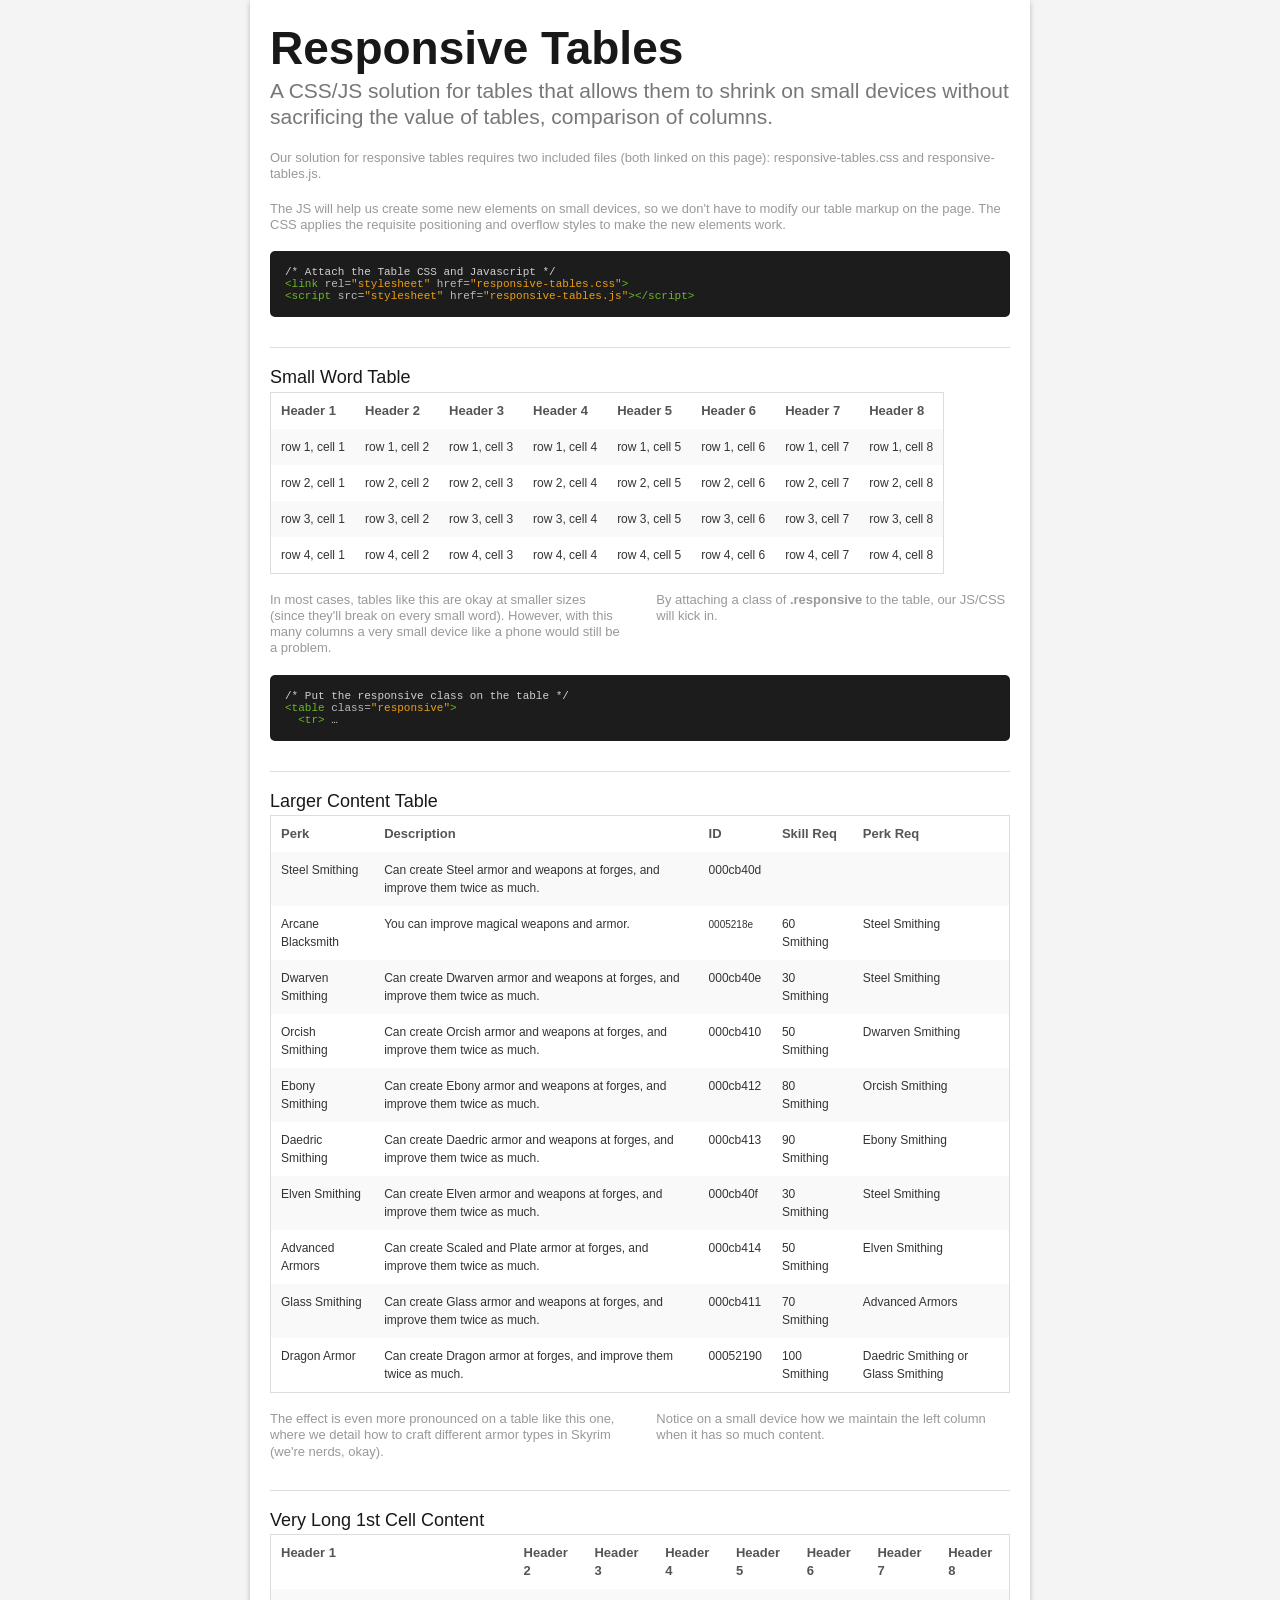
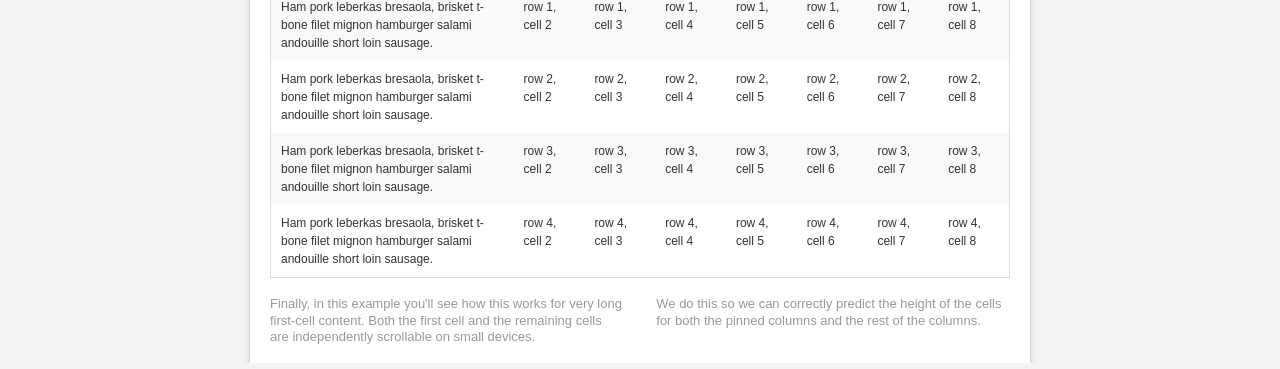
<file: admin/bower_components/responsive-tables/index.html>
<!DOCTYPE html>

<!-- paulirish.com/2008/conditional-stylesheets-vs-css-hacks-answer-neither/ -->
<!--[if lt IE 7]> <html class="no-js lt-ie9 lt-ie8 lt-ie7" lang="en"> <![endif]-->
<!--[if IE 7]>    <html class="no-js lt-ie9 lt-ie8" lang="en"> <![endif]-->
<!--[if IE 8]>    <html class="no-js lt-ie9" lang="en"> <![endif]-->
<!--[if gt IE 8]><!--> <html lang="en"> <!--<![endif]-->
<head>
  <meta charset="utf-8" />
  
  <!-- Set the viewport width to device width for mobile -->
  <meta name="viewport" content="width=device-width" />
  
  <title>Responsive Tables by ZURB</title>
  
  <!-- Included CSS Files -->
  <!-- Combine and Compress These CSS Files -->
  <link rel="stylesheet" href="stylesheets/globals.css">
  <link rel="stylesheet" href="stylesheets/typography.css">
  <link rel="stylesheet" href="stylesheets/grid.css">
  <link rel="stylesheet" href="stylesheets/ui.css">
  <link rel="stylesheet" href="stylesheets/forms.css">
  <link rel="stylesheet" href="stylesheets/orbit.css">
  <link rel="stylesheet" href="stylesheets/reveal.css">
  <link rel="stylesheet" href="stylesheets/mobile.css">
  <!-- End Combine and Compress These CSS Files -->
  <link rel="stylesheet" href="stylesheets/app.css">
	<link rel="stylesheet" href="responsive-tables.css">
	<script src="javascripts/jquery.min.js"></script>
	<script src="responsive-tables.js"></script>
	
  <!--[if lt IE 9]>
  <link rel="stylesheet" href="stylesheets/ie.css">
  <![endif]-->
  
  
  <!-- IE Fix for HTML5 Tags -->
  <!--[if lt IE 9]>
  <script src="http://html5shiv.googlecode.com/svn/trunk/html5.js"></script>
  <![endif]-->
</head>

<body>
	<!-- container -->
	<div class="container">

		<div class="row">
			<div class="twelve columns">
				<h1>Responsive Tables</h1>
				<h4 class="subhead">A CSS/JS solution for tables that allows them to shrink on small devices without sacrificing the value of tables, comparison of columns.</h4>
				
		    <p>Our solution for responsive tables requires two included files (both linked on this page): responsive-tables.css and responsive-tables.js.</p>
		    <p>The JS will help us create some new elements on small devices, so we don't have to modify our table markup on the page. The CSS applies the requisite positioning and overflow styles to make the new elements work.</p>
				    <pre>
/* Attach the Table CSS and Javascript */
<span style="color: #6ab825; font-weight: normal">&lt;link</span> <span style="color: #bbbbbb">rel=</span><span style="color: #ed9d13">"stylesheet"</span> <span style="color: #bbbbbb">href=</span><span style="color: #ed9d13">"responsive-tables.css"</span><span style="color: #6ab825; font-weight: normal">&gt;</span>
<span style="color: #6ab825; font-weight: normal">&lt;script</span> <span style="color: #bbbbbb">src=</span><span style="color: #ed9d13">"stylesheet"</span> <span style="color: #bbbbbb">href=</span><span style="color: #ed9d13">"responsive-tables.js"</span><span style="color: #6ab825; font-weight: normal">&gt;</span><span style="color: #6ab825; font-weight: normal">&lt;/script&gt;</span></pre>
				
				<hr />
				
    		<h5>Small Word Table</h5>
				<table class="responsive">
    				
					<tr>
						<th>Header 1</th>
						<th>Header 2</th>
						<th>Header 3</th>
						<th>Header 4</th>
						<th>Header 5</th>
						<th>Header 6</th>
						<th>Header 7</th>
						<th>Header 8</th>
					</tr>
					<tr>
						<td>row 1, cell 1</td>
						<td>row 1, cell 2</td>
						<td>row 1, cell 3</td>
						<td>row 1, cell 4</td>
						<td>row 1, cell 5</td>
						<td>row 1, cell 6</td>
						<td>row 1, cell 7</td>
						<td>row 1, cell 8</td>
					</tr>
					<tr>
						<td>row 2, cell 1</td>
						<td>row 2, cell 2</td>
						<td>row 2, cell 3</td>
						<td>row 2, cell 4</td>
						<td>row 2, cell 5</td>
						<td>row 2, cell 6</td>
						<td>row 2, cell 7</td>
						<td>row 2, cell 8</td>
					</tr>
					<tr>
						<td>row 3, cell 1</td>
						<td>row 3, cell 2</td>
						<td>row 3, cell 3</td>
						<td>row 3, cell 4</td>
						<td>row 3, cell 5</td>
						<td>row 3, cell 6</td>
						<td>row 3, cell 7</td>
						<td>row 3, cell 8</td>
					</tr>
					<tr>
						<td>row 4, cell 1</td>
						<td>row 4, cell 2</td>
						<td>row 4, cell 3</td>
						<td>row 4, cell 4</td>
						<td>row 4, cell 5</td>
						<td>row 4, cell 6</td>
						<td>row 4, cell 7</td>
						<td>row 4, cell 8</td>
					</tr>
    					
        </table>
        
        <div class="row">
    		  <div class="six columns">
    		    <p>In most cases, tables like this are okay at smaller sizes (since they'll break on every small word). However, with this many columns a very small device like a phone would still be a problem.</p>
    		  </div>
    		  <div class="six columns">
    		    <p>By attaching a class of <strong>.responsive</strong> to the table, our JS/CSS will kick in.</p>
    		  </div>
    		</div>
    		
    		<pre>
/* Put the responsive class on the table */
<span style="color: #6ab825; font-weight: normal">&lt;table</span> <span style="color: #bbbbbb">class=</span><span style="color: #ed9d13">"responsive"</span><span style="color: #6ab825; font-weight: normal">&gt;</span>
  <span style="color: #6ab825; font-weight: normal">&lt;tr&gt;</span> …
</pre>
  
    		
    		<hr />

        
    		<h5>Larger Content Table</h5>
        <table class="responsive">
  				<tbody>
  				  <tr>
      				<th>Perk</th>
      				<th>Description</th>
      				<th>ID</th>
      				<th>Skill Req</th>
      				<th>Perk Req</th>
    				</tr>
    				<tr>
      				<td>Steel Smithing</td>
      				<td>Can create Steel armor and weapons at forges, and improve them twice as much.</td>
      				<td>000cb40d</td>
      				<td></td>
      				<td></td>
    				</tr>
    				<tr>
      				<td>Arcane Blacksmith</td>
      				<td>You can improve magical weapons and armor.</td>
      				<td><span style="font-size: x-small" class="idref">0005218e</span></td>
      				<td>60 Smithing</td>
      				<td>Steel Smithing</td>
    				</tr>
    				<tr>
      				<td>Dwarven Smithing</td>
      				<td>Can create Dwarven armor and weapons at forges, and improve them twice as much.</td>
      				<td>000cb40e</td>
      				<td>30 Smithing</td>
      				<td>Steel Smithing</td>
    				</tr>
    				<tr>
      				<td>Orcish Smithing</td>
      				<td>Can create Orcish armor and weapons at forges, and improve them twice as much.</td>
      				<td>000cb410</td>
      				<td>50 Smithing</td>
      				<td>Dwarven Smithing</td>
    				</tr>
    				<tr>
      				<td>Ebony Smithing</td>
      				<td>Can create Ebony armor and weapons at forges</a>, and improve them twice as much.</td>
      				<td>000cb412</td>
      				<td>80 Smithing</td>
      				<td>Orcish Smithing</td>
    				</tr>
    				<tr>
      				<td>Daedric Smithing</td>
      				<td>Can create Daedric armor and weapons at forges, and improve them twice as much.</td>
      				<td>000cb413</span></td>
      				<td>90 Smithing</td>
      				<td>Ebony Smithing</td>
    				</tr>
    				<tr>
      				<td>Elven Smithing</td>
      				<td>Can create Elven armor and weapons at forges, and improve them twice as much.</td>
      				<td>000cb40f</td>
      				<td>30 Smithing</td>
      				<td>Steel Smithing</td>
    				</tr>
    				<tr>
      				<td>Advanced Armors</td>
      				<td>Can create Scaled and Plate armor at forges, and improve them twice as much.
      				<td>000cb414</td>
      				<td>50 Smithing</td>
      				<td>Elven Smithing</td>
    				</tr>
    				<tr>
      				<td>Glass Smithing</td>
      				<td>Can create Glass armor and weapons at forges, and improve them twice as much.</td>
      				<td>000cb411</td>
      				<td>70 Smithing</td>
      				<td>Advanced Armors</td>
    				</tr>
    				<tr>
      				<td>Dragon Armor</td>
      				<td>Can create Dragon armor at forges, and improve them twice as much.</td>
      				<td>00052190</td>
      				<td>100 Smithing</td>
      				<td>Daedric Smithing or Glass Smithing</td>
    				</tr>
				  </tbody>
				</table>
				
    		<div class="row">
    		  <div class="six columns">
    		    <p>The effect is even more pronounced on a table like this one, where we detail how to craft different armor types in Skyrim (we're nerds, okay).</p>
    		  </div>
    		  <div class="six columns">
    		    <p>Notice on a small device how we maintain the left column when it has so much content.</p>
    		  </div>
    		</div>
    		
    		<hr />
    		
    		<h5>Very Long 1st Cell Content</h5>
				
				<table class="responsive">
				
					<tr>
						<th>Header 1</th>
						<th>Header 2</th>
						<th>Header 3</th>
						<th>Header 4</th>
						<th>Header 5</th>
						<th>Header 6</th>
						<th>Header 7</th>
						<th>Header 8</th>
					</tr>
					<tr>
						<td>Ham pork leberkas bresaola, brisket t-bone filet mignon hamburger salami andouille short loin sausage.</td>
						<td>row 1, cell 2</td>
						<td>row 1, cell 3</td>
						<td>row 1, cell 4</td>
						<td>row 1, cell 5</td>
						<td>row 1, cell 6</td>
						<td>row 1, cell 7</td>
						<td>row 1, cell 8</td>
					</tr>
					<tr>
						<td>Ham pork leberkas bresaola, brisket t-bone filet mignon hamburger salami andouille short loin sausage.</td>
						<td>row 2, cell 2</td>
						<td>row 2, cell 3</td>
						<td>row 2, cell 4</td>
						<td>row 2, cell 5</td>
						<td>row 2, cell 6</td>
						<td>row 2, cell 7</td>
						<td>row 2, cell 8</td>
					</tr>
					<tr>
						<td>Ham pork leberkas bresaola, brisket t-bone filet mignon hamburger salami andouille short loin sausage.</td>
						<td>row 3, cell 2</td>
						<td>row 3, cell 3</td>
						<td>row 3, cell 4</td>
						<td>row 3, cell 5</td>
						<td>row 3, cell 6</td>
						<td>row 3, cell 7</td>
						<td>row 3, cell 8</td>
					</tr>
					<tr>
						<td>Ham pork leberkas bresaola, brisket t-bone filet mignon hamburger salami andouille short loin sausage.</td>
						<td>row 4, cell 2</td>
						<td>row 4, cell 3</td>
						<td>row 4, cell 4</td>
						<td>row 4, cell 5</td>
						<td>row 4, cell 6</td>
						<td>row 4, cell 7</td>
						<td>row 4, cell 8</td>
					</tr>
					
				</table>
    		<div class="row">
    		  <div class="six columns">
    		    <p>Finally, in this example you'll see how this works for very long first-cell content. Both the first cell and the remaining cells are independently scrollable on small devices.</p>
    		  </div>
    		  <div class="six columns">
    		    <p>We do this so we can correctly predict the height of the cells for both the pinned columns and the rest of the columns.</p>
    		  </div>
			</div>
		</div>



	</div>


</body>
</html>
</file>
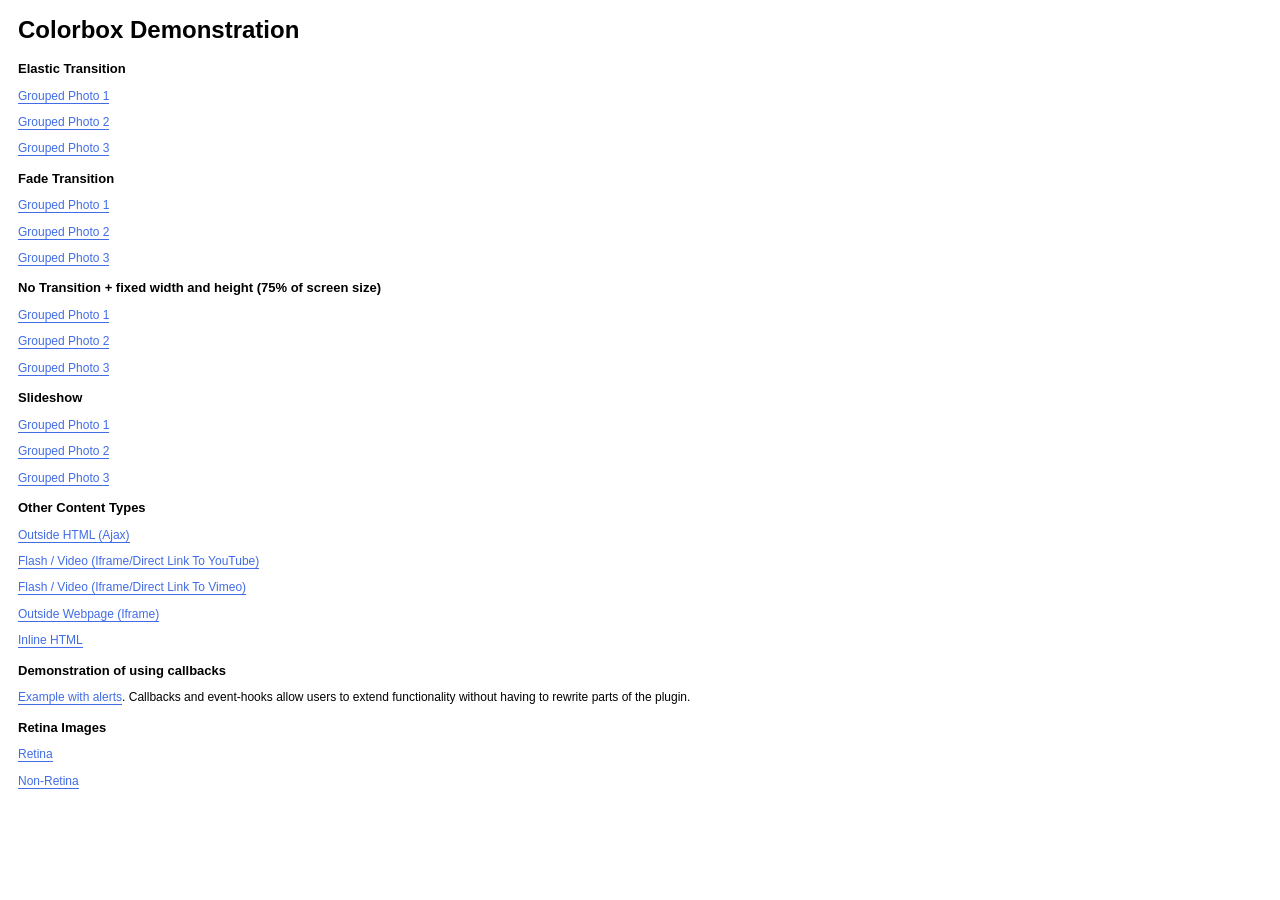
<file: admin/bower_components/colorbox/example1/index.html>
<!DOCTYPE html>
<html>
	<head>
		<meta charset='utf-8'/>
		<title>Colorbox Examples</title>
		<style>
			body{font:12px/1.2 Verdana, sans-serif; padding:0 10px;}
			a:link, a:visited{text-decoration:none; color:#416CE5; border-bottom:1px solid #416CE5;}
			h2{font-size:13px; margin:15px 0 0 0;}
		</style>
		<link rel="stylesheet" href="colorbox.css" />
		<script src="https://ajax.googleapis.com/ajax/libs/jquery/1.10.2/jquery.min.js"></script>
		<script src="../jquery.colorbox.js"></script>
		<script>
			$(document).ready(function(){
				//Examples of how to assign the Colorbox event to elements
				$(".group1").colorbox({rel:'group1'});
				$(".group2").colorbox({rel:'group2', transition:"fade"});
				$(".group3").colorbox({rel:'group3', transition:"none", width:"75%", height:"75%"});
				$(".group4").colorbox({rel:'group4', slideshow:true});
				$(".ajax").colorbox();
				$(".youtube").colorbox({iframe:true, innerWidth:640, innerHeight:390});
				$(".vimeo").colorbox({iframe:true, innerWidth:500, innerHeight:409});
				$(".iframe").colorbox({iframe:true, width:"80%", height:"80%"});
				$(".inline").colorbox({inline:true, width:"50%"});
				$(".callbacks").colorbox({
					onOpen:function(){ alert('onOpen: colorbox is about to open'); },
					onLoad:function(){ alert('onLoad: colorbox has started to load the targeted content'); },
					onComplete:function(){ alert('onComplete: colorbox has displayed the loaded content'); },
					onCleanup:function(){ alert('onCleanup: colorbox has begun the close process'); },
					onClosed:function(){ alert('onClosed: colorbox has completely closed'); }
				});

				$('.non-retina').colorbox({rel:'group5', transition:'none'})
				$('.retina').colorbox({rel:'group5', transition:'none', retinaImage:true, retinaUrl:true});
				
				//Example of preserving a JavaScript event for inline calls.
				$("#click").click(function(){ 
					$('#click').css({"background-color":"#f00", "color":"#fff", "cursor":"inherit"}).text("Open this window again and this message will still be here.");
					return false;
				});
			});
		</script>
	</head>
	<body>
		<h1>Colorbox Demonstration</h1>
		<h2>Elastic Transition</h2>
		<p><a class="group1" href="../content/ohoopee1.jpg" title="Me and my grandfather on the Ohoopee.">Grouped Photo 1</a></p>
		<p><a class="group1" href="../content/ohoopee2.jpg" title="On the Ohoopee as a child">Grouped Photo 2</a></p>
		<p><a class="group1" href="../content/ohoopee3.jpg" title="On the Ohoopee as an adult">Grouped Photo 3</a></p>
		
		<h2>Fade Transition</h2>
		<p><a class="group2" href="../content/ohoopee1.jpg" title="Me and my grandfather on the Ohoopee">Grouped Photo 1</a></p>
		<p><a class="group2" href="../content/ohoopee2.jpg" title="On the Ohoopee as a child">Grouped Photo 2</a></p>
		<p><a class="group2" href="../content/ohoopee3.jpg" title="On the Ohoopee as an adult">Grouped Photo 3</a></p>
		
		<h2>No Transition + fixed width and height (75% of screen size)</h2>
		<p><a class="group3" href="../content/ohoopee1.jpg" title="Me and my grandfather on the Ohoopee.">Grouped Photo 1</a></p>
		<p><a class="group3" href="../content/ohoopee2.jpg" title="On the Ohoopee as a child">Grouped Photo 2</a></p>
		<p><a class="group3" href="../content/ohoopee3.jpg" title="On the Ohoopee as an adult">Grouped Photo 3</a></p>
		
		<h2>Slideshow</h2>
		<p><a class="group4"  href="../content/ohoopee1.jpg" title="Me and my grandfather on the Ohoopee.">Grouped Photo 1</a></p>
		<p><a class="group4"  href="../content/ohoopee2.jpg" title="On the Ohoopee as a child">Grouped Photo 2</a></p>
		<p><a class="group4"  href="../content/ohoopee3.jpg" title="On the Ohoopee as an adult">Grouped Photo 3</a></p>
		
		<h2>Other Content Types</h2>
		<p><a class='ajax' href="../content/ajax.html" title="Homer Defined">Outside HTML (Ajax)</a></p>
		<p><a class='youtube' href="http://www.youtube.com/embed/VOJyrQa_WR4?rel=0&amp;wmode=transparent">Flash / Video (Iframe/Direct Link To YouTube)</a></p>
		<p><a class='vimeo' href="http://player.vimeo.com/video/2285902" title="R&ouml;yksopp: Remind Me">Flash / Video (Iframe/Direct Link To Vimeo)</a></p>
		<p><a class='iframe' href="http://wikipedia.com">Outside Webpage (Iframe)</a></p>
		<p><a class='inline' href="#inline_content">Inline HTML</a></p>
		
		<h2>Demonstration of using callbacks</h2>
		<p><a class='callbacks' href="../content/marylou.jpg" title="Marylou on Cumberland Island">Example with alerts</a>. Callbacks and event-hooks allow users to extend functionality without having to rewrite parts of the plugin.</p>
		

		<h2>Retina Images</h2>
		<p><a class="retina" href="../content/daisy.jpg" title="Retina">Retina</a></p>
		<p><a class="non-retina" href="../content/daisy.jpg" title="Non-Retina">Non-Retina</a></p>

		<!-- This contains the hidden content for inline calls -->
		<div style='display:none'>
			<div id='inline_content' style='padding:10px; background:#fff;'>
			<p><strong>This content comes from a hidden element on this page.</strong></p>
			<p>The inline option preserves bound JavaScript events and changes, and it puts the content back where it came from when it is closed.</p>
			<p><a id="click" href="#" style='padding:5px; background:#ccc;'>Click me, it will be preserved!</a></p>
			
			<p><strong>If you try to open a new Colorbox while it is already open, it will update itself with the new content.</strong></p>
			<p>Updating Content Example:<br />
			<a class="ajax" href="../content/ajax.html">Click here to load new content</a></p>
			</div>
		</div>
	</body>
</html>
</file>
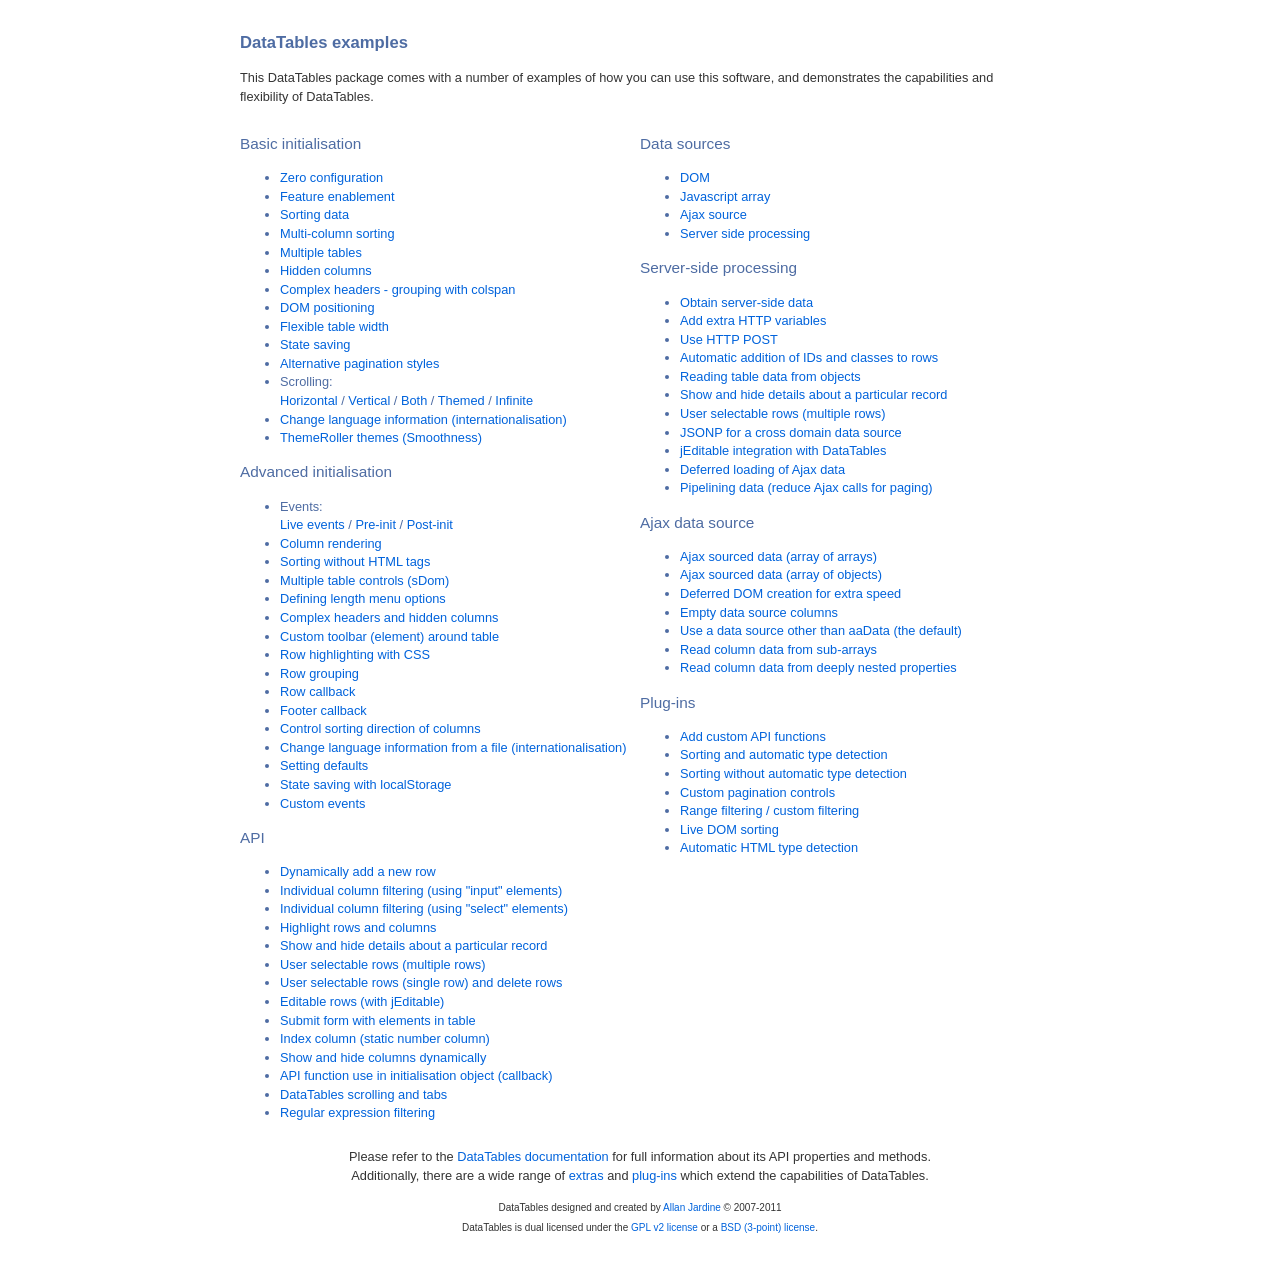
<file: admin/bower_components/datatables/examples/index.html>
<!DOCTYPE HTML PUBLIC "-//W3C//DTD HTML 4.01//EN" "http://www.w3.org/TR/html4/strict.dtd">
<html>
	<head>
		<meta http-equiv="content-type" content="text/html; charset=utf-8" />
		<link rel="shortcut icon" type="image/ico" href="http://www.datatables.net/favicon.ico" />
		
		<title>DataTables example</title>
		<style type="text/css" title="currentStyle">
			@import "../media/css/demo_page.css";
			@import "../media/css/demo_table.css";
		</style>
	</head>
	<body id="dt_example">
		<div id="container">
			<div class="full_width big">
				DataTables examples
			</div>
			
			<p>This DataTables package comes with a number of examples of how you can use this software, and demonstrates the capabilities and flexibility of DataTables.</p>
			
			<div class="demo_links">
				<h2>Basic initialisation</h2>
				<ul>
					<li><a href="basic_init/zero_config.html">Zero configuration</a></li>
					<li><a href="basic_init/filter_only.html">Feature enablement</a></li>
					<li><a href="basic_init/table_sorting.html">Sorting data</a></li>
					<li><a href="basic_init/multi_col_sort.html">Multi-column sorting</a></li>
					<li><a href="basic_init/multiple_tables.html">Multiple tables</a></li>
					<li><a href="basic_init/hidden_columns.html">Hidden columns</a></li>
					<li><a href="basic_init/complex_header.html">Complex headers - grouping with colspan</a></li>
					<li><a href="basic_init/dom.html">DOM positioning</a></li>
					<li><a href="basic_init/flexible_width.html">Flexible table width</a></li>
					<li><a href="basic_init/state_save.html">State saving</a></li>
					<li><a href="basic_init/alt_pagination.html">Alternative pagination styles</a></li>
					<li>Scrolling: <br>
						<a href="basic_init/scroll_x.html">Horizontal</a> / 
						<a href="basic_init/scroll_y.html">Vertical</a> / 
						<a href="basic_init/scroll_xy.html">Both</a> / 
						<a href="basic_init/scroll_y_theme.html">Themed</a> / 
						<a href="basic_init/scroll_y_infinite.html">Infinite</a>
					</li>
					<li><a href="basic_init/language.html">Change language information (internationalisation)</a></li>
					<li><a href="basic_init/themes.html">ThemeRoller themes (Smoothness)</a></li>
				</ul>
				
				<h2>Advanced initialisation</h2>
				<ul>
					<li>Events: <br>
						<a href="advanced_init/events_live.html">Live events</a> / 
						<a href="advanced_init/events_pre_init.html">Pre-init</a> / 
						<a href="advanced_init/events_post_init.html">Post-init</a>
					</li>
					<li><a href="advanced_init/column_render.html">Column rendering</a></li>
					<li><a href="advanced_init/html_sort.html">Sorting without HTML tags</a></li>
					<li><a href="advanced_init/dom_multiple_elements.html">Multiple table controls (sDom)</a></li>
					<li><a href="advanced_init/length_menu.html">Defining length menu options</a></li>
					<li><a href="advanced_init/complex_header.html">Complex headers and hidden columns</a></li>
					<li><a href="advanced_init/dom_toolbar.html">Custom toolbar (element) around table</a></li>
					<li><a href="advanced_init/highlight.html">Row highlighting with CSS</a></li>
					<li><a href="advanced_init/row_grouping.html">Row grouping</a></li>
					<li><a href="advanced_init/row_callback.html">Row callback</a></li>
					<li><a href="advanced_init/footer_callback.html">Footer callback</a></li>
					<li><a href="advanced_init/sorting_control.html">Control sorting direction of columns</a></li>
					<li><a href="advanced_init/language_file.html">Change language information from a file (internationalisation)</a></li>
					<li><a href="advanced_init/defaults.html">Setting defaults</a></li>
					<li><a href="advanced_init/localstorage.html">State saving with localStorage</a></li>
					<li><a href="advanced_init/dt_events.html">Custom events</a></li>
				</ul>
				
				<h2>API</h2>
				<ul>
					<li><a href="api/add_row.html">Dynamically add a new row</a></li>
					<li><a href="api/multi_filter.html">Individual column filtering (using "input" elements)</a></li>
					<li><a href="api/multi_filter_select.html">Individual column filtering (using "select" elements)</a></li>
					<li><a href="api/highlight.html">Highlight rows and columns</a></li>
					<li><a href="api/row_details.html">Show and hide details about a particular record</a></li>
					<li><a href="api/select_row.html">User selectable rows (multiple rows)</a></li>
					<li><a href="api/select_single_row.html">User selectable rows (single row) and delete rows</a></li>
					<li><a href="api/editable.html">Editable rows (with jEditable)</a></li>
					<li><a href="api/form.html">Submit form with elements in table</a></li>
					<li><a href="api/counter_column.html">Index column (static number column)</a></li>
					<li><a href="api/show_hide.html">Show and hide columns dynamically</a></li>
					<li><a href="api/api_in_init.html">API function use in initialisation object (callback)</a></li>
					<li><a href="api/tabs_and_scrolling.html">DataTables scrolling and tabs</a></li>
					<li><a href="api/regex.html">Regular expression filtering</a></li>
				</ul>
			</div>
			
			<div class="demo_links">
				<h2>Data sources</h2>
				<ul>
					<li><a href="data_sources/dom.html">DOM</a></li>
					<li><a href="data_sources/js_array.html">Javascript array</a></li>
					<li><a href="data_sources/ajax.html">Ajax source</a></li>
					<li><a href="data_sources/server_side.html">Server side processing</a></li>
				</ul>
				
				<h2>Server-side processing</h2>
				<ul>
					<li><a href="server_side/server_side.html">Obtain server-side data</a></li>
					<li><a href="server_side/custom_vars.html">Add extra HTTP variables</a></li>
					<li><a href="server_side/post.html">Use HTTP POST</a></li>
					<li><a href="server_side/ids.html">Automatic addition of IDs and classes to rows</a></li>
					<li><a href="server_side/object_data.html">Reading table data from objects</a></li>
					<li><a href="server_side/row_details.html">Show and hide details about a particular record</a></li>
					<li><a href="server_side/select_rows.html">User selectable rows (multiple rows)</a></li>
					<li><a href="server_side/jsonp.html">JSONP for a cross domain data source</a></li>
					<li><a href="server_side/editable.html">jEditable integration with DataTables</a></li>
					<li><a href="server_side/defer_loading.html">Deferred loading of Ajax data</a></li>
					<li><a href="server_side/pipeline.html">Pipelining data (reduce Ajax calls for paging)</a></li>
				</ul>
				
				<h2>Ajax data source</h2>
				<ul>
					<li><a href="ajax/ajax.html">Ajax sourced data (array of arrays)</a></li>
					<li><a href="ajax/objects.html">Ajax sourced data (array of objects)</a></li>
					<li><a href="ajax/defer_render.html">Deferred DOM creation for extra speed</a></li>
					<li><a href="ajax/null_data_source.html">Empty data source columns</a></li>
					<li><a href="ajax/custom_data_property.html">Use a data source other than aaData (the default)</a></li>
					<li><a href="ajax/objects_subarrays.html">Read column data from sub-arrays</a></li>
					<li><a href="ajax/deep.html">Read column data from deeply nested properties</a></li>
				</ul>
				
				<h2>Plug-ins</h2>
				<ul>
					<li><a href="plug-ins/plugin_api.html">Add custom API functions</a></li>
					<li><a href="plug-ins/sorting_plugin.html">Sorting and automatic type detection</a></li>
					<li><a href="plug-ins/sorting_sType.html">Sorting without automatic type detection</a></li>
					<li><a href="plug-ins/paging_plugin.html">Custom pagination controls</a></li>
					<li><a href="plug-ins/range_filtering.html">Range filtering / custom filtering</a></li>
					<li><a href="plug-ins/dom_sort.html">Live DOM sorting</a></li>
					<li><a href="plug-ins/html_sort.html">Automatic HTML type detection</a></li>
				</ul>
			</div>
			
			
			<div id="footer" class="clear" style="text-align:center;">
				<p>
					Please refer to the <a href="http://www.datatables.net/usage">DataTables documentation</a> for full information about its API properties and methods.<br>
					Additionally, there are a wide range of <a href="http://www.datatables.net/extras">extras</a> and <a href="http://www.datatables.net/plug-ins">plug-ins</a> which extend the capabilities of DataTables.
				</p>
				
				<span style="font-size:10px;">
					DataTables designed and created by <a href="http://www.sprymedia.co.uk">Allan Jardine</a> &copy; 2007-2011<br>
					DataTables is dual licensed under the <a href="http://www.datatables.net/license_gpl2">GPL v2 license</a> or a <a href="http://www.datatables.net/license_bsd">BSD (3-point) license</a>.
				</span>
			</div>
		</div>
	</body>
</html>
</file>
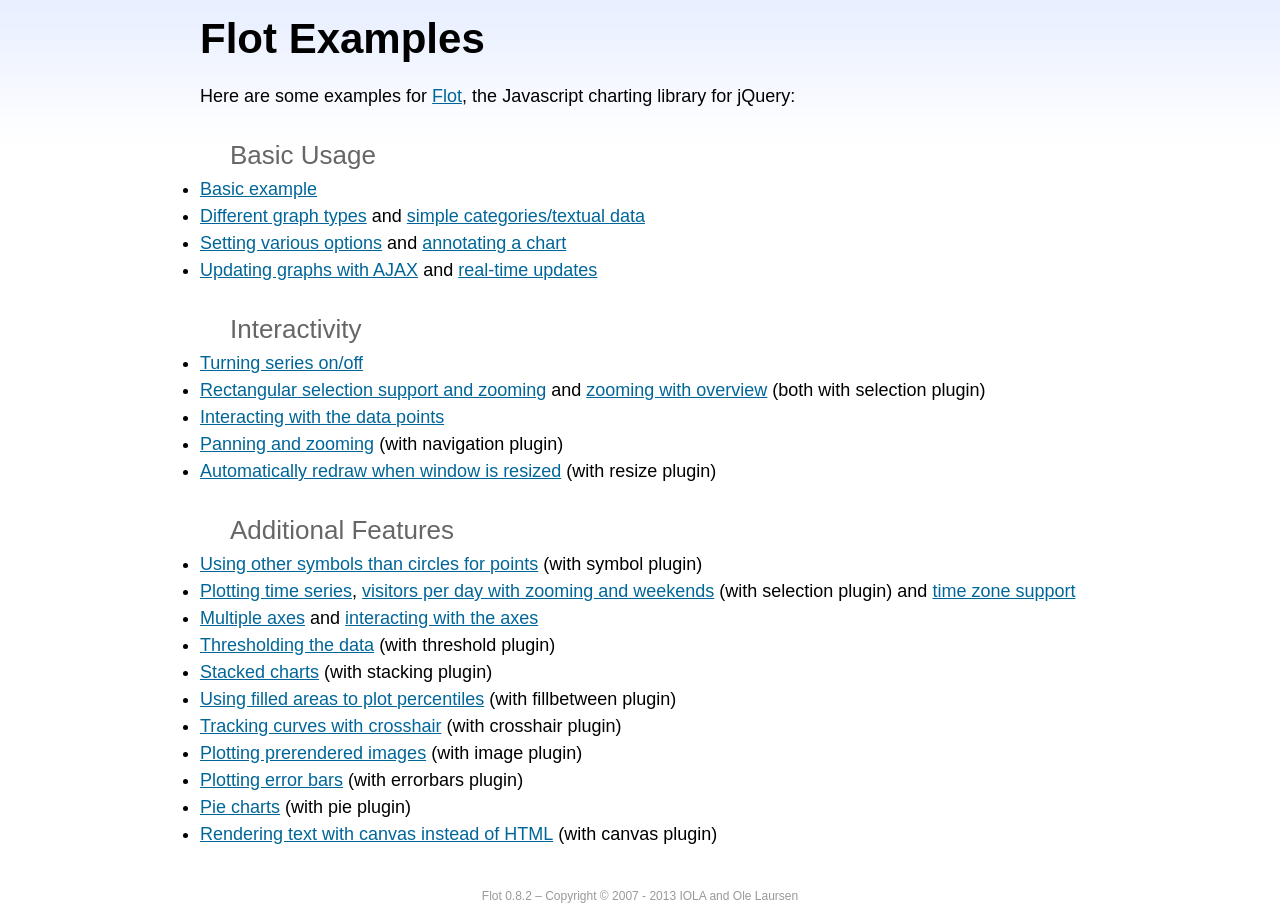
<file: admin/bower_components/flot/examples/index.html>
<!DOCTYPE html PUBLIC "-//W3C//DTD HTML 4.01//EN" "http://www.w3.org/TR/html4/strict.dtd">
<html>
<head>
	<meta http-equiv="Content-Type" content="text/html; charset=utf-8">
	<title>Flot Examples</title>
	<link href="examples.css" rel="stylesheet" type="text/css">
	<style>

	h3 {
		margin-top: 30px;
		margin-bottom: 5px;
	}

	</style>
	<script language="javascript" type="text/javascript" src="../jquery.js"></script>
	<script language="javascript" type="text/javascript" src="../jquery.flot.js"></script>
	<script type="text/javascript">

	$(function() {

		// Add the Flot version string to the footer

		$("#footer").prepend("Flot " + $.plot.version + " &ndash; ");
	});

	</script>
</head>
<body>

	<div id="header">
		<h2>Flot Examples</h2>
	</div>

	<div id="content">

		<p>Here are some examples for <a href="http://www.flotcharts.org">Flot</a>, the Javascript charting library for jQuery:</p>

		<h3>Basic Usage</h3>

		<ul>
			<li><a href="basic-usage/index.html">Basic example</a></li>
			<li><a href="series-types/index.html">Different graph types</a> and <a href="categories/index.html">simple categories/textual data</a></li>
			<li><a href="basic-options/index.html">Setting various options</a> and <a href="annotating/index.html">annotating a chart</a></li>
			<li><a href="ajax/index.html">Updating graphs with AJAX</a> and <a href="realtime/index.html">real-time updates</a></li>
		</ul>

		<h3>Interactivity</h3>

		<ul>
			<li><a href="series-toggle/index.html">Turning series on/off</a></li>
			<li><a href="selection/index.html">Rectangular selection support and zooming</a> and <a href="zooming/index.html">zooming with overview</a> (both with selection plugin)</li>
			<li><a href="interacting/index.html">Interacting with the data points</a></li>
			<li><a href="navigate/index.html">Panning and zooming</a> (with navigation plugin)</li>
			<li><a href="resize/index.html">Automatically redraw when window is resized</a> (with resize plugin)</li>
		</ul>

		<h3>Additional Features</h3>

		<ul>
			<li><a href="symbols/index.html">Using other symbols than circles for points</a> (with symbol plugin)</li>
			<li><a href="axes-time/index.html">Plotting time series</a>, <a href="visitors/index.html">visitors per day with zooming and weekends</a> (with selection plugin) and <a href="axes-time-zones/index.html">time zone support</a></li>
			<li><a href="axes-multiple/index.html">Multiple axes</a> and <a href="axes-interacting/index.html">interacting with the axes</a></li>
			<li><a href="threshold/index.html">Thresholding the data</a> (with threshold plugin)</li>
			<li><a href="stacking/index.html">Stacked charts</a> (with stacking plugin)</li>
			<li><a href="percentiles/index.html">Using filled areas to plot percentiles</a> (with fillbetween plugin)</li>
			<li><a href="tracking/index.html">Tracking curves with crosshair</a> (with crosshair plugin)</li>
			<li><a href="image/index.html">Plotting prerendered images</a> (with image plugin)</li>
			<li><a href="series-errorbars/index.html">Plotting error bars</a> (with errorbars plugin)</li>
			<li><a href="series-pie/index.html">Pie charts</a> (with pie plugin)</li>
			<li><a href="canvas/index.html">Rendering text with canvas instead of HTML</a> (with canvas plugin)</li>
		</ul>

	</div>

	<div id="footer">
		Copyright &copy; 2007 - 2013 IOLA and Ole Laursen
	</div>

</body>
</html>
</file>
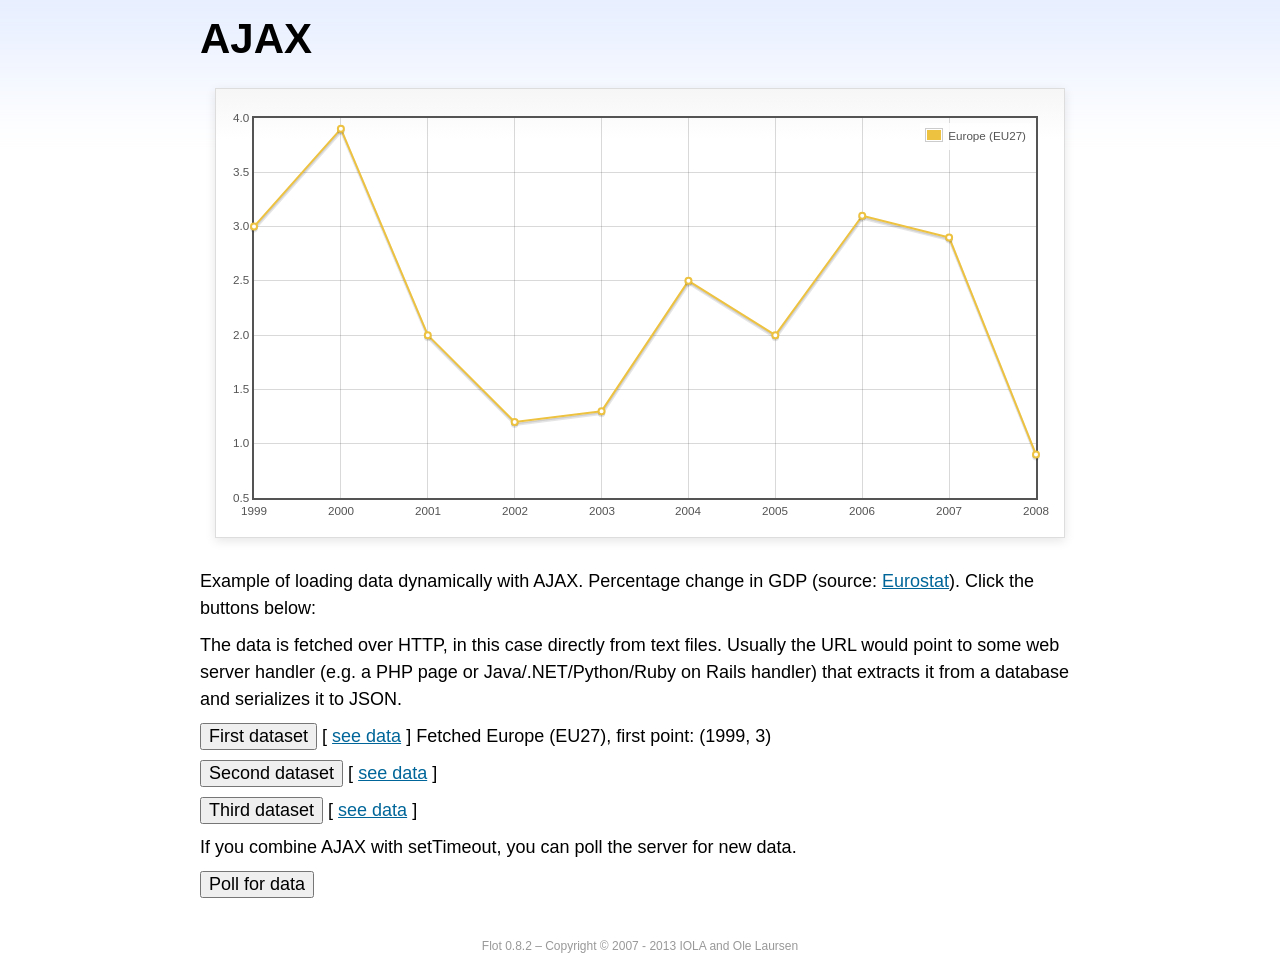
<file: admin/bower_components/flot/examples/ajax/index.html>
<!DOCTYPE html PUBLIC "-//W3C//DTD HTML 4.01//EN" "http://www.w3.org/TR/html4/strict.dtd">
<html>
<head>
	<meta http-equiv="Content-Type" content="text/html; charset=utf-8">
	<title>Flot Examples: AJAX</title>
	<link href="../examples.css" rel="stylesheet" type="text/css">
	<!--[if lte IE 8]><script language="javascript" type="text/javascript" src="../../excanvas.min.js"></script><![endif]-->
	<script language="javascript" type="text/javascript" src="../../jquery.js"></script>
	<script language="javascript" type="text/javascript" src="../../jquery.flot.js"></script>
	<script type="text/javascript">

	$(function() {

		var options = {
			lines: {
				show: true
			},
			points: {
				show: true
			},
			xaxis: {
				tickDecimals: 0,
				tickSize: 1
			}
		};

		var data = [];

		$.plot("#placeholder", data, options);

		// Fetch one series, adding to what we already have

		var alreadyFetched = {};

		$("button.fetchSeries").click(function () {

			var button = $(this);

			// Find the URL in the link right next to us, then fetch the data

			var dataurl = button.siblings("a").attr("href");

			function onDataReceived(series) {

				// Extract the first coordinate pair; jQuery has parsed it, so
				// the data is now just an ordinary JavaScript object

				var firstcoordinate = "(" + series.data[0][0] + ", " + series.data[0][1] + ")";
				button.siblings("span").text("Fetched " + series.label + ", first point: " + firstcoordinate);

				// Push the new data onto our existing data array

				if (!alreadyFetched[series.label]) {
					alreadyFetched[series.label] = true;
					data.push(series);
				}

				$.plot("#placeholder", data, options);
			}

			$.ajax({
				url: dataurl,
				type: "GET",
				dataType: "json",
				success: onDataReceived
			});
		});

		// Initiate a recurring data update

		$("button.dataUpdate").click(function () {

			data = [];
			alreadyFetched = {};

			$.plot("#placeholder", data, options);

			var iteration = 0;

			function fetchData() {

				++iteration;

				function onDataReceived(series) {

					// Load all the data in one pass; if we only got partial
					// data we could merge it with what we already have.

					data = [ series ];
					$.plot("#placeholder", data, options);
				}

				// Normally we call the same URL - a script connected to a
				// database - but in this case we only have static example
				// files, so we need to modify the URL.

				$.ajax({
					url: "data-eu-gdp-growth-" + iteration + ".json",
					type: "GET",
					dataType: "json",
					success: onDataReceived
				});

				if (iteration < 5) {
					setTimeout(fetchData, 1000);
				} else {
					data = [];
					alreadyFetched = {};
				}
			}

			setTimeout(fetchData, 1000);
		});

		// Load the first series by default, so we don't have an empty plot

		$("button.fetchSeries:first").click();

		// Add the Flot version string to the footer

		$("#footer").prepend("Flot " + $.plot.version + " &ndash; ");
	});

	</script>
</head>
<body>

	<div id="header">
		<h2>AJAX</h2>
	</div>

	<div id="content">

		<div class="demo-container">
			<div id="placeholder" class="demo-placeholder"></div>
		</div>

		<p>Example of loading data dynamically with AJAX. Percentage change in GDP (source: <a href="http://epp.eurostat.ec.europa.eu/tgm/table.do?tab=table&init=1&plugin=1&language=en&pcode=tsieb020">Eurostat</a>). Click the buttons below:</p>

		<p>The data is fetched over HTTP, in this case directly from text files. Usually the URL would point to some web server handler (e.g. a PHP page or Java/.NET/Python/Ruby on Rails handler) that extracts it from a database and serializes it to JSON.</p>

		<p>
			<button class="fetchSeries">First dataset</button>
			[ <a href="data-eu-gdp-growth.json">see data</a> ]
			<span></span>
		</p>

		<p>
			<button class="fetchSeries">Second dataset</button>
			[ <a href="data-japan-gdp-growth.json">see data</a> ]
			<span></span>
		</p>

		<p>
			<button class="fetchSeries">Third dataset</button>
			[ <a href="data-usa-gdp-growth.json">see data</a> ]
			<span></span>
		</p>

		<p>If you combine AJAX with setTimeout, you can poll the server for new data.</p>

		<p>
			<button class="dataUpdate">Poll for data</button>
		</p>

	</div>

	<div id="footer">
		Copyright &copy; 2007 - 2013 IOLA and Ole Laursen
	</div>

</body>
</html>
</file>
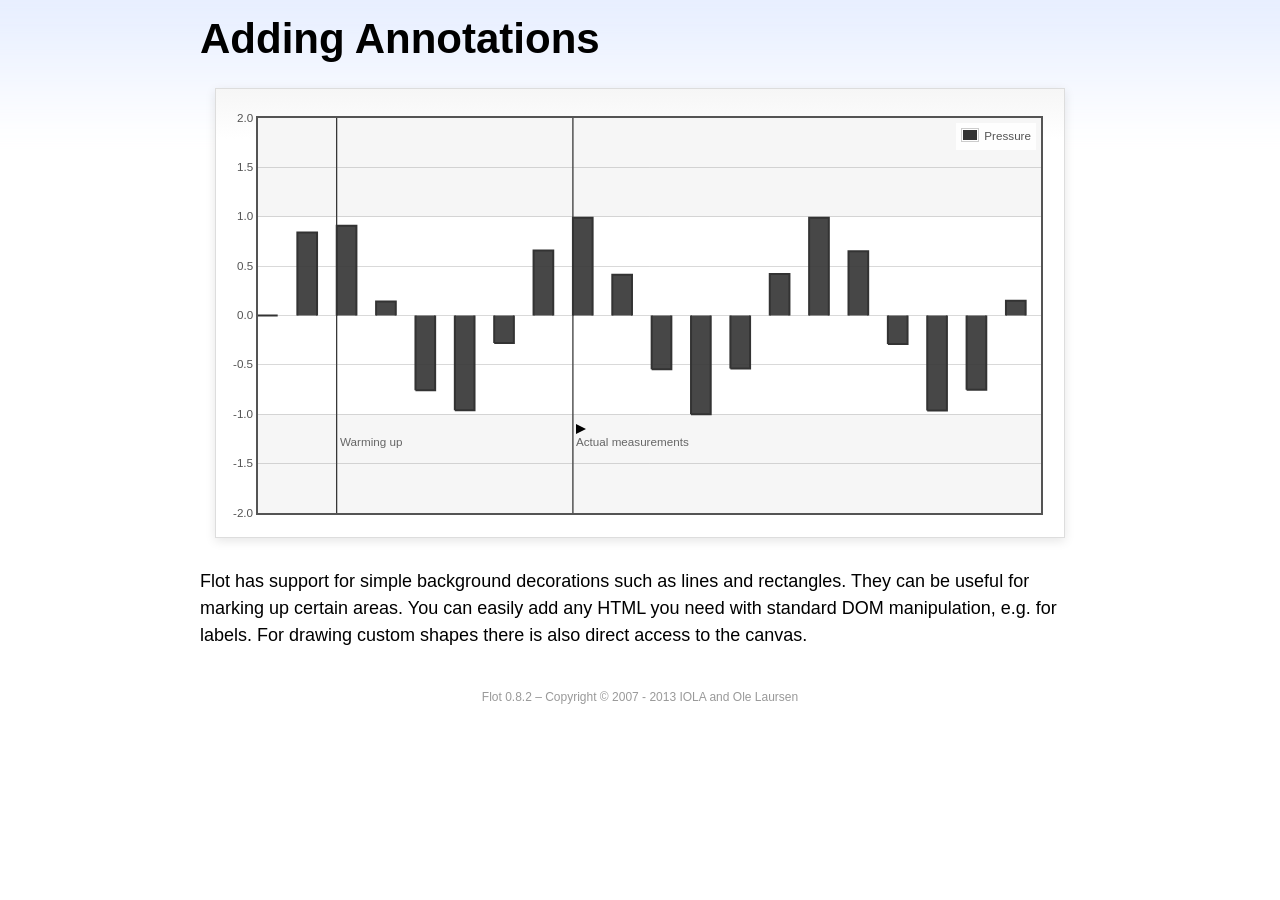
<file: admin/bower_components/flot/examples/annotating/index.html>
<!DOCTYPE html PUBLIC "-//W3C//DTD HTML 4.01//EN" "http://www.w3.org/TR/html4/strict.dtd">
<html>
<head>
	<meta http-equiv="Content-Type" content="text/html; charset=utf-8">
	<title>Flot Examples: Adding Annotations</title>
	<link href="../examples.css" rel="stylesheet" type="text/css">
	<!--[if lte IE 8]><script language="javascript" type="text/javascript" src="../../excanvas.min.js"></script><![endif]-->
	<script language="javascript" type="text/javascript" src="../../jquery.js"></script>
	<script language="javascript" type="text/javascript" src="../../jquery.flot.js"></script>
	<script type="text/javascript">

	$(function() {

		var d1 = [];
		for (var i = 0; i < 20; ++i) {
			d1.push([i, Math.sin(i)]);
		}

		var data = [{ data: d1, label: "Pressure", color: "#333" }];

		var markings = [
			{ color: "#f6f6f6", yaxis: { from: 1 } },
			{ color: "#f6f6f6", yaxis: { to: -1 } },
			{ color: "#000", lineWidth: 1, xaxis: { from: 2, to: 2 } },
			{ color: "#000", lineWidth: 1, xaxis: { from: 8, to: 8 } }
		];

		var placeholder = $("#placeholder");

		var plot = $.plot(placeholder, data, {
			bars: { show: true, barWidth: 0.5, fill: 0.9 },
			xaxis: { ticks: [], autoscaleMargin: 0.02 },
			yaxis: { min: -2, max: 2 },
			grid: { markings: markings }
		});

		var o = plot.pointOffset({ x: 2, y: -1.2});

		// Append it to the placeholder that Flot already uses for positioning

		placeholder.append("<div style='position:absolute;left:" + (o.left + 4) + "px;top:" + o.top + "px;color:#666;font-size:smaller'>Warming up</div>");

		o = plot.pointOffset({ x: 8, y: -1.2});
		placeholder.append("<div style='position:absolute;left:" + (o.left + 4) + "px;top:" + o.top + "px;color:#666;font-size:smaller'>Actual measurements</div>");

		// Draw a little arrow on top of the last label to demonstrate canvas
		// drawing

		var ctx = plot.getCanvas().getContext("2d");
		ctx.beginPath();
		o.left += 4;
		ctx.moveTo(o.left, o.top);
		ctx.lineTo(o.left, o.top - 10);
		ctx.lineTo(o.left + 10, o.top - 5);
		ctx.lineTo(o.left, o.top);
		ctx.fillStyle = "#000";
		ctx.fill();

		// Add the Flot version string to the footer

		$("#footer").prepend("Flot " + $.plot.version + " &ndash; ");
	});

	</script>
</head>
<body>

	<div id="header">
		<h2>Adding Annotations</h2>
	</div>

	<div id="content">

		<div class="demo-container">
			<div id="placeholder" class="demo-placeholder"></div>
		</div>

		<p>Flot has support for simple background decorations such as lines and rectangles. They can be useful for marking up certain areas. You can easily add any HTML you need with standard DOM manipulation, e.g. for labels. For drawing custom shapes there is also direct access to the canvas.</p>

	</div>

	<div id="footer">
		Copyright &copy; 2007 - 2013 IOLA and Ole Laursen
	</div>

</body>
</html>
</file>
<file: admin/bower_components/responsive-tables/stylesheets/globals.css>
/* Artfully Masterminded by ZURB */

/* -------------------------------------------------- 
    Table of Contents
-----------------------------------------------------
:: Reset & Standards
:: Links
:: Lists
:: Tables
:: Misc
*/


/*	--------------------------------------------------
	:: Global Reset & Standards
	-------------------------------------------------- */
	
	/* 
		Eric Meyer's CSS Reset
		http://meyerweb.com/eric/tools/css/reset/ 
		v2.0 | 20110126
   		License: none (public domain)
	*/
	
	html, body, div, span, applet, object, iframe,
	h1, h2, h3, h4, h5, h6, p, blockquote, pre,
	a, abbr, acronym, address, big, cite, code,
	del, dfn, em, img, ins, kbd, q, s, samp,
	small, strike, strong, sub, sup, tt, var,
	b, u, i, center,
	dl, dt, dd, ol, ul, li,
	fieldset, form, label, legend,
	table, caption, tbody, tfoot, thead, tr, th, td,
	article, aside, canvas, details, embed, 
	figure, figcaption, footer, header, hgroup, 
	menu, nav, output, ruby, section, summary,
	time, mark, audio, video {
		margin: 0;
		padding: 0;
		border: 0;
		font: inherit;
		vertical-align: baseline;
	}
	html {
		font-size: 62.5%; 
	}
	/* HTML5 display-role reset for older browsers */
	article, aside, details, figcaption, figure, 
	footer, header, hgroup, menu, nav, section {
		display: block;
	}
	body {
		line-height: 1;
	}
	ol, ul {
		list-style: none;
	}
	blockquote, q {
		quotes: none;
	}
	blockquote:before, blockquote:after,
	q:before, q:after {
		content: '';
		content: none;
	}
	table {
		border-collapse: collapse;
		border-spacing: 0;
	}
	
	
	
	body { background: #fff; font-family: "Helvetica Neue", "HelveticaNeue", Helvetica, Arial, "Lucida Grande", sans-serif; font-size: 13px; line-height: 18px; color: #555; position: relative; -webkit-font-smoothing: antialiased; }
	


/*	--------------------------------------------------
	:: Links
	-------------------------------------------------- */
	a { color: #2a85e8; text-decoration: none; line-height: inherit; }
	a:hover { color: #11639d; }
	a:focus { color: #cc4714; outline: none; }
	p a, p a:visited { line-height: inherit; }
	

/*	--------------------------------------------------
	:: Lists
	-------------------------------------------------- */
	ul, ol { margin-bottom: 18px; }
	ul { list-style: none outside; }
	ol { list-style: decimal; }
	ol, ul.square, ul.circle, ul.disc { margin-left: 30px; }
	ul.square { list-style: square outside; }
	ul.circle { list-style: circle outside; }
	ul.disc { list-style: disc outside; }
	li { margin-bottom: 12px; }
	ul.large li { line-height: 21px; }
	

/*	--------------------------------------------------
	:: Tables
	-------------------------------------------------- */
	table { background: #fff; -moz-border-radius: 3px; -webkit-border-radius: 3px; border-radius: 3px; margin: 0 0 18px; border: 1px solid #ddd;  }
	
	table thead, table tfoot { background: #f5f5f5; }
	table thead tr th,
	table tfoot tr th,
	table tbody tr td,
	table tr td,
	table tfoot tr td { font-size: 12px; line-height: 18px; text-align: left; }
	table thead tr th,
	table tfoot tr td { padding: 8px 10px 9px; font-size: 14px; font-weight: bold; color: #222; }
	table thead tr th:first-child, table tfoot tr td:first-child { border-left: none; }
	table thead tr th:last-child, table tfoot tr td:last-child { border-right: none; }

	table tbody tr.even,
	table tbody tr.alt { background: #f9f9f9; }
	table tbody tr:nth-child(even) { background: #f9f9f9; }
	table tbody tr td { color: #333; padding: 9px 10px; vertical-align: top; border: none; }

/* -------------------------------------------------- 
	:: Misc
---------------------------------------------------*/
	.left        { float: left; }
	.right       { float: right; }
	.text-left   { text-align: left; }
	.text-right  { text-align: right; }
	.text-center { text-align: center; }
	.hide        { display: none; }
	.highlight   { background: #ff0; }
</file>
<file: admin/bower_components/responsive-tables/stylesheets/typography.css>
/* Artfully Masterminded by ZURB */

/*	--------------------------------------------------
    :: Typography
	-------------------------------------------------- */
	h1, h2, h3, h4, h5, h6 { color: #181818; font-weight: bold; line-height: 1.25 }
	h1 a, h2 a, h3 a, h4 a, h5 a, h6 a { font-weight: inherit; }
	h1 { font-size: 46px; font-size: 4.6rem; margin-bottom: 12px;}
	h2 { font-size: 35px; font-size: 3.5rem; margin-bottom: 9px; }
	h3 { font-size: 28px; font-size: 2.8rem; margin-bottom: 9px; }
	h4 { font-size: 21px; font-size: 2.1rem; margin-bottom: 3px; }
	h5 { font-size: 18px; font-size: 1.8rem; font-weight: normal; margin-bottom: 3px;  }
	h6 { font-size: 15px; font-size: 1.5rem; font-weight: normal; }

	.subheader { color: #777; font-weight: 300; margin-bottom: 24px; }

	p { font-size: 13px; font-size: 1.3rem; line-height: 1.25; margin: 0 0 18px; }
	p img { margin: 0; }
	p.lead { font-size: 18px; font-size: 1.8rem; line-height: 1.5;  }
	
	em, i { font-style: italic; line-height: inherit; }
	strong, b { font-weight: bold; line-height: inherit; }
	small { font-size: 60%; line-height: inherit; }
	
	h1 small, h2 small, h3 small, h4 small, h5 small { color: #777; }
	
	/*	Blockquotes  */
	blockquote, blockquote p { line-height: 20px; color: #777; }
	blockquote { margin: 0 0 18px; padding: 9px 20px 0 19px; border-left: 1px solid #ddd; }
	blockquote cite { display: block; font-size: 12px; font-size: 1.2rem; color: #555; }
	blockquote cite:before { content: "\2014 \0020"; }
	blockquote cite a, blockquote cite a:visited { color: #555; }
	
	hr { border: solid #ddd; border-width: 1px 0 0; clear: both; margin: 12px 0 18px; height: 0; }
	
	abbr, acronym { text-transform: uppercase; font-size: 90%; color: #222; border-bottom: 1px solid #ddd; cursor: help; }
	abbr { text-transform: none; }

	/**
 	 * Print styles.
	 *
	 * Inlined to avoid required HTTP connection: www.phpied.com/delay-loading-your-print-css/
	 * Credit to Paul Irish and HTML5 Boilerplate (html5boilerplate.com)
	 */
	.print-only { display: none !important; }
	@media print {
		* { background: transparent !important; color: black !important; text-shadow: none !important; filter:none !important;
		-ms-filter: none !important; } /* Black prints faster: sanbeiji.com/archives/953 */
		p a, p a:visited { color: #444 !important; text-decoration: underline; }
		p a[href]:after { content: " (" attr(href) ")"; }
		abbr[title]:after { content: " (" attr(title) ")"; }
		.ir a:after, a[href^="javascript:"]:after, a[href^="#"]:after { content: ""; }  /* Don't show links for images, or javascript/internal links */
		pre, blockquote { border: 1px solid #999; page-break-inside: avoid; }
		thead { display: table-header-group; } /* css-discuss.incutio.com/wiki/Printing_Tables */
		tr, img { page-break-inside: avoid; }
		@page { margin: 0.5cm; }
		p, h2, h3 { orphans: 3; widows: 3; }
		h2, h3{ page-break-after: avoid; }
		.hide-on-print { display: none !important; }
		.print-only { display: block !important; }
	}
</file>
<file: admin/bower_components/responsive-tables/stylesheets/grid.css>
/* Artfully Masterminded by ZURB */

/* --------------------------------------------------
	:: Grid
	
	This is the mobile-friendly, responsive grid that
	lets Foundation work much of its magic.
	
	-------------------------------------------------- */

	.container { padding: 0 20px; }
	
	.row { width: 100%; max-width: 980px; min-width: 727px; margin: 0 auto; }
	/* To fix the grid into a certain size, set max-width to width */
	.row .row { min-width: 0; }
	
	.column, .columns { margin-left: 4.4%; float: left; min-height: 1px; position: relative; }
	.column:first-child, .columns:first-child { margin-left: 0; }
	
	.row .one.columns 		{ width: 4.3%; }
	.row .two.columns 		{ width: 13%; }
	.row .three.columns 	{ width: 21.68%; }
	.row .four.columns 		{ width: 30.37%; }
	.row .five.columns 		{ width: 39.1%; }
	.row .six.columns 		{ width: 47.8%; }
	.row .seven.columns 	{ width: 56.5%; }
	.row .eight.columns 	{ width: 65.2%; }
	.row .nine.columns 		{ width: 73.9%; }
	.row .ten.columns 		{ width: 82.6%; }
	.row .eleven.columns 	{ width: 91.3%; }
	.row .twelve.columns 	{ width: 100%; }
	
	.row .offset-by-one 	{ margin-left: 13.1%;  }
	.row .offset-by-two 	{ margin-left: 21.8%;  }
	.row .offset-by-three 	{ margin-left: 30.5%;  }
	.row .offset-by-four 	{ margin-left: 39.2%;  }
	.row .offset-by-five 	{ margin-left: 47.9%;  }
	.row .offset-by-six 	{ margin-left: 56.6%;  }
	.row .offset-by-seven 	{ margin-left: 65.3%;  }
	.row .offset-by-eight 	{ margin-left: 74.0%;  }
	.row .offset-by-nine 	{ margin-left: 82.7%;  }
	.row .offset-by-ten 	{ margin-left: 91.4%;  }
	
	.row .centered { float: none; margin: 0 auto; }

	.row .offset-by-one:first-child 	{ margin-left: 8.7%;  }
	.row .offset-by-two:first-child 	{ margin-left: 17.4%;  }
	.row .offset-by-three:first-child 	{ margin-left: 26.1%;  }
	.row .offset-by-four:first-child 	{ margin-left: 34.8%;  }
	.row .offset-by-five:first-child 	{ margin-left: 43.5%;  }
	.row .offset-by-six:first-child 	{ margin-left: 52.2%;  }
	.row .offset-by-seven:first-child 	{ margin-left: 60.9%;  }
	.row .offset-by-eight:first-child 	{ margin-left: 69.6%;  }
	.row .offset-by-nine:first-child 	{ margin-left: 78.3%;  }
	.row .offset-by-ten:first-child 	{ margin-left: 87%;  }
	.row .offset-by-eleven:first-child 	{ margin-left: 95.7%;  }
	
	/* Source Ordering */
	.push-two 		{ left: 17.4% }
	.push-three 	{ left: 26.1%; }
	.push-four 		{ left: 34.8%; }
	.push-five 		{ left: 43.5%; }
	.push-six 		{ left: 52.2%; }
	.push-seven 	{ left: 60.9%; }
	.push-eight 	{ left: 69.6%; }
	.push-nine 		{ left: 78.3%; }
	.push-ten 		{ left: 87%; }
	
	.pull-two 		{ right: 17.4% }
	.pull-three 	{ right: 26.1%; }
	.pull-four 		{ right: 34.8%; }
	.pull-five 		{ right: 43.5%; }
	.pull-six 		{ right: 52.2%; }
	.pull-seven 	{ right: 60.9%; }
	.pull-eight 	{ right: 69.6%; }
	.pull-nine 		{ right: 78.3%; }
	.pull-ten 		{ right: 87%; }
	
	
	
	img, object, embed { max-width: 100%; height: auto; }
	img { -ms-interpolation-mode: bicubic; }
	#map_canvas img, .map_canvas img {max-width: none!important;}
	 
	 /* Nicolas Gallagher's micro clearfix */
	 .row:before, .row:after, .clearfix:before, .clearfix:after { content:""; display:table; }
	 .row:after, .clearfix:after { clear: both; }
	 .row, .clearfix { zoom: 1; }
	 
	 
	
	
/*	--------------------------------------------------
	:: Block grids
	
	These are 2-up, 3-up, 4-up and 5-up ULs, suited
	for repeating blocks of content. Add 'mobile' to
	them to switch them just like the layout grid
	(one item per line) on phones
	
	For IE7/8 compatibility block-grid items need to be
	the same height. You can optionally uncomment the
	lines below to support arbitrary height, but know
	that IE7/8 do not support :nth-child.
	-------------------------------------------------- */
	
	.block-grid { display: block; overflow: hidden; }
	.block-grid>li { display: block; height: auto; float: left; }
	
	.block-grid.two-up { margin-left: -4% }
	.block-grid.two-up>li { margin-left: 4%; width: 46%; }
/* 	.block-grid.two-up>li:nth-child(2n+1) {clear: left;} */
	
	.block-grid.three-up { margin-left: -2% }
	.block-grid.three-up>li { margin-left: 2%; width: 31.3%; }
/* 	.block-grid.three-up>li:nth-child(3n+1) {clear: left;} */
	
	.block-grid.four-up { margin-left: -2% }
	.block-grid.four-up>li { margin-left: 2%; width: 23%; }
/* 	.block-grid.four-up>li:nth-child(4n+1) {clear: left;} */
	
	.block-grid.five-up { margin-left: -1.5% }
	.block-grid.five-up>li { margin-left: 1.5%; width: 18.5%; }
/* 	.block-grid.five-up>li:nth-child(5n+1) {clear: left;} */
</file>
<file: admin/bower_components/responsive-tables/stylesheets/ui.css>
/* Artfully masterminded by ZURB  */



/* --------------------------------------------------
   Table of Contents
-----------------------------------------------------
:: Buttons
:: Alerts
:: Notices/Alerts
:: Tabs
:: Pagination
:: Lists
:: Panels
:: Nav
:: Video
:: Microformats
*/




/*	--------------------------------------------------
	Buttons
	-------------------------------------------------- */

	.button {
		background: #00a6fc;
		display: inline-block;
		text-align: center;
		padding: 9px 34px 11px;
		color: #fff;
		text-decoration: none;
		font-weight: bold;
		line-height: 1;
		font-family: "Helvetica Neue", "Helvetica", Arial, Verdana, sans-serif;
		position: relative;
		cursor: pointer;
		border: none;
	}
	
  	/* Don't use native buttons on iOS */
	input[type=submit].button, button.button { -webkit-appearance: none; }
	
	.button.nice { 
		background: #00a6fc url(../images/misc/button-gloss.png) repeat-x 0 -34px;
		-moz-box-shadow: inset 0 1px 0 rgba(255,255,255,.5);
		-webkit-box-shadow: inset 0 1px 0 rgba(255,255,255,.5);
		text-shadow: 0 -1px 1px rgba(0,0,0,0.28);
		background: #00a6fc url(../images/misc/button-gloss.png) repeat-x 0 -34px, -moz-linear-gradient(top, rgba(255,255,255,.4) 0%, transparent 100%);
		background: #00a6fc url(../images/misc/button-gloss.png) repeat-x 0 -34px, -webkit-gradient(linear, left top, left bottom, color-stop(0%,rgba(255,255,255,.4)), color-stop(100%,transparent));
		border: 1px solid #0593dc;
		-webkit-transition: background-color .15s ease-in-out;
		-moz-transition: background-color .15s ease-in-out;
		-o-transition: background-color .15s ease-in-out;
	}

	.button.radius {
		-moz-border-radius: 3px;
		-webkit-border-radius: 3px;
		border-radius: 3px;
	}
	.button.round {
		-moz-border-radius: 1000px;
		-webkit-border-radius: 1000px;
		border-radius: 1000px;
	}

	.button.full-width {
		width: 100%;
		padding-left: 0 !important;
		padding-right: 0 !important;
		text-align: center;
	}

	.button.left-align {
		text-align: left;
		text-indent: 12px;
	}
	
	/* Sizes ---------- */
	.small.button 			{ font-size: 11px; padding: 8px 20px 10px; width: auto; }
	.medium.button 			{ font-size: 13px; width: auto; }
	.large.button 			{ font-size: 18px; padding: 11px 48px 13px; width: auto; }

	/* Nice Sizes ---------- */
	.nice.small.button 		{ background-position: 0 -36px; }
	.nice.large.button 		{ background-position: 0 -30px; }

	/* Colors ---------- */
	.blue.button			{ background-color: #00a6fc;  }
	.red.button				{ background-color: #e91c21; }
	.white.button			{ background-color: #e9e9e9; color: #333; }
	.black.button			{ background-color: #141414; }
	
	/* Nice Colors ---------- */
	.nice.blue.button		{ border: 1px solid #0593dc;  }
	.nice.red.button		{ border: 1px solid #b90b0b;  }
	.nice.white.button		{ border: 1px solid #cacaca; text-shadow: none !important; }
	.nice.black.button		{ border: 1px solid #000; }
	
	/* Hovers ---------- */
	.button:hover, .button:focus 				{ background-color: #0192dd; color: #fff; }
	.blue.button:hover, .blue.button:focus		{ background-color: #0192dd; 	}
	.red.button:hover, .red.button:focus 		{ background-color: #d01217; 	}
	.white.button:hover, .white.button:focus	{ background-color: #dadada; color: #333; }
	.black.button:hover, .black.button:focus	{ background-color: #000; }
	
	/* Disabled ---------- */
	.button.disabled, .button[disabled] { opacity: 0.6; cursor: default; }



/*	--------------------------------------------------
	Alerts
	-------------------------------------------------- */

	div.alert-box { display: block; padding: 6px 7px; font-weight: bold; font-size: 13px; background: #eee; border: 1px solid rgba(0,0,0,0.1); margin-bottom: 12px; border-radius: 3px; -webkit-border-radius: 3px; -moz-border-radius: 3px; text-shadow: 0 1px rgba(255,255,255,0.9); position: relative; }
	.alert-box.success { background-color: #7fae00; color: #fff; text-shadow: 0 -1px rgba(0,0,0,0.3); }
	.alert-box.warning { background-color: #c08c00; color: #fff; text-shadow: 0 -1px rgba(0,0,0,0.3); }
	.alert-box.error { background-color: #c00000; color: #fff; text-shadow: 0 -1px rgba(0,0,0,0.3); }
	
	.alert-box a.close { color: #000; position: absolute; right: 4px; top: 0; font-size: 18px; opacity: 0.2; padding: 4px; }
	.alert-box a.close:hover,.alert-box a.close:focus { opacity: 0.4; }


/*    --------------------------------------------------
    Tabs
    -------------------------------------------------- */
    dl.tabs { display: block; margin: 0 0 20px 0; padding: 0; height: 30px; border-bottom: solid 1px #ddd; }
    dl.tabs dt { display: block; width: auto; height: 30px; padding: 0 9px 0 20px; line-height: 30px; float: left; color: #999; font-size: 11px; text-transform: uppercase; cursor: default; }
    dl.tabs dt:first-child { padding: 0 9px 0 0; }
    dl.tabs dd { display: block; width: auto; height: 30px; padding: 0; float: left; }
    dl.tabs dd a { display: block; width: auto; height: 29px; padding: 0 9px; line-height: 30px; border: solid 1px #ddd; margin: 0 -1px 0 0; color: #555; background: #eee; }
    dl.tabs dd a.active { background: #fff; border-width: 1px 1px 0 1px; height: 30px; }

		.nice.tabs { border-bottom: solid 1px #eee; margin: 0 0 30px 0; height:43px; }
		.nice.tabs dd a { padding: 7px 18px 9px; font-size: 15px; font-size: 1.5rem; color: #555555; background: none; border: none; }
		.nice.tabs dd a.active { font-weight: bold; color: #333; background: #fff; border-left: 1px solid #eee; border-right: 1px solid #eee; border-top: 3px solid #00a6fc; margin: 0 10px; position: relative; top: -5px; }
		.nice.tabs dd:first-child a.active { margin-left: 0; }
		
	dl.tabs.vertical { height: auto; }
	dl.tabs.vertical dt, dl.tabs.vertical dd, dl.nice.tabs.vertical dt, dl.nice.tabs.vertical dd { float: none; height: auto; }
	dl.tabs.vertical dd a { display: block; width: auto; height: auto; padding: 15px 20px; line-height: 1; border: solid 0 #ccc; border-width: 1px 1px 0; margin: 0; color: #555; background: #eee; font-size: 15px; font-size: 1.5rem; }
	dl.tabs.vertical dd a.active { height: auto; margin: 0; border-width: 1px 0 0; background: #fff; }
	
		.nice.tabs.vertical { border-bottom: solid 1px #eee; height: auto; }
		.nice.tabs.vertical dd a { padding: 15px 20px; border: none; border-left: 1px solid #eee; border-right: 1px solid #eee; border-top: 1px solid #eee; background: #fff; }
		.nice.tabs.vertical dd a.active { border: none; background: #00a6fc; color: #fff; margin: 0; position: static; top: 0; height: auto; }
		.nice.tabs.vertical dd:first-child a.active { margin: 0; }
    
    ul.tabs-content { margin: 0; display: block; }
    ul.tabs-content>li { display:none; }
    ul.tabs-content>li.active { display: block; }
    
    dl.contained, dl.nice.contained { margin-bottom: 0; }
    dl.contained.tabs dd a { padding: 0 14px; }
    dl.nice.contained.tabs dd a { padding: 7px 18px 9px; }

    ul.contained.tabs-content { padding: 0; }
	ul.contained.tabs-content>li { padding: 20px; border: solid 0 #ddd; border-width: 0 1px 1px 1px; }
	ul.nice.contained.tabs-content>li { border-color: #eee; }
	
/*  --------------------------------------------------
    Pagination
    -------------------------------------------------- */
    ul.pagination { display: block; height: 24px; margin-left: -5px; }
    ul.pagination li { float: left; display: block; height: 24px; color: #999; font-size: 15px; margin-left: 5px; }
    ul.pagination li a { display: block; padding: 6px 7px 4px; color: #555; }
    ul.pagination li.current a, ul.pagination li:hover a, ul.pagination li a:focus { border-bottom: solid 2px #00a6fc; color: #141414; }
    ul.pagination li.unavailable a { cursor: default; color: #999; }
    ul.pagination li.unavailable:hover a, ul.pagination li.unavailable a:focus { border-bottom: none; }
    
/*  --------------------------------------------------
    Lists
    -------------------------------------------------- */
    ul.nice, ol.nice { list-style: none; margin: 0; }
    ul.nice li, ol.nice li { padding-left: 13px; position: relative }
    ul.nice li span.bullet, ol.nice li span.number { position: absolute; left: 0; top: 0; color: #ccc; }

/*	--------------------------------------------------
	Panels
	-------------------------------------------------- */
	div.panel {
		padding: 20px 20px 2px 20px;
		background: #efefef;
		background: -moz-linear-gradient(top, #FFFFFF 0%, #F4F4F4 100%);
		background: -webkit-gradient(linear, left top, left bottom, color-stop(0%,#FFFFFF), color-stop(100%,#F4F4F4));
		filter: progid:DXImageTransform.Microsoft.gradient( startColorstr='#FFFFFF', endColorstr='#F4F4F4',GradientType=0 );
		box-shadow: 0 2px 5px rgba(0,0,0,0.15);
		-webkit-box-shadow: 0 2px 5px rgba(0,0,0,0.15);
		-moz-box-shadow: 0 2px 5px rgba(0,0,0,0.25);
		margin: 0 0 20px 0;
	}

/*	--------------------------------------------------
   	Nav Bar with Dropdowns
	-------------------------------------------------- */
	
	.nav-bar { height: 45px; background: #fff; margin-top: 20px; border: 1px solid #ddd; }	
	.nav-bar>li { float: left; display: block; position: relative; padding: 0; margin: 0; border-right: 1px solid #ddd; line-height: 45px; }
	.nav-bar>li>a { position: relative; font-size: 14px; padding: 0 20px; display: block; text-decoration: none; font-size: 15px; font-size: 1.5rem; }
	.nav-bar>li>input { margin: 0 16px; }
	.nav-bar>li ul { margin-bottom: 0; }
	.nav-bar>li li { line-height: 1.3; }
	.nav-bar>li.has-flyout>a { padding-right: 36px; }
	.nav-bar>li.has-flyout>a:after { content: ""; width: 0; height: 0; border-left: 4px solid transparent; border-right: 4px solid transparent; border-top: 4px solid #2a85e8; display: block; position: absolute; right: 18px; bottom: 20px; }
	.nav-bar>li:hover>a { color: #141414; z-index: 2; }
	.nav-bar>li:hover>a:after { border-top-color: #141414; }

	.flyout { background: #fff; margin: 0; padding: 20px; border: 1px solid #ddd; position: absolute; top: 45px; left: -1px; width: 400px; z-index: 10; }
	.flyout.small { width: 200px; }
	.flyout.large { width: 600px; }
	.flyout.right { left: auto; right: 0; }
	.flyout p:last-child { margin-bottom: 0; }
	.nav-bar>li .flyout { display: none; }
	.nav-bar>li:hover .flyout { display: block; }


/*	--------------------------------------------------
   	Video
   	Mad props to http://www.alistapart.com/articles/creating-intrinsic-ratios-for-video/
	-------------------------------------------------- */
	
	.flex-video {
		position: relative;
		padding-top: 25px;
		padding-bottom: 67.5%;
		height: 0;
		margin-bottom: 16px;
		overflow: hidden;
	}
	
	.flex-video.widescreen { padding-bottom: 57.25%; }
	.flex-video.vimeo { padding-top: 0; }
	
	.flex-video iframe,
	.flex-video object,
	.flex-video embed {
		position: absolute;
		top: 0;
		left: 0;
		width: 100%;
		height: 100%;
	}



/*	--------------------------------------------------
   	Microformats
	-------------------------------------------------- */
	
	/* hCard */
	ul.vcard { display: inline-block; margin: 0 0 12px 0; border: 1px solid #ddd; padding: 10px; }
	ul.vcard li { margin: 0; display: block; }
	ul.vcard li.fn { font-weight: bold; font-size: 15px; font-size: 1.5rem; }
	
	p.vevent span.summary { font-weight: bold; }
	p.vevent abbr { cursor: default; text-decoration: none; font-weight: bold; border: none; padding: 0 1px; }
</file>
<file: admin/bower_components/responsive-tables/stylesheets/forms.css>
/* 	Artfully masterminded by ZURB  
	Make sure to include app.js / foundation.js if you are going to use inline label inputs 
*/
 
 
/* -----------------------------------------
   Standard Forms
----------------------------------------- */

	form { margin: 0 0 18px; }
	form label { display: block; font-size: 13px; line-height: 18px; cursor: pointer; margin-bottom: 9px; }

	input.input-text, textarea { border-right: 1px solid #bbb; border-bottom: 1px solid #bbb; }
	input.input-text, textarea, select { display: block; margin-bottom: 9px; }
	label + input.input-text, label + textarea, label + select, label + div.dropdown, select + div.dropdown { margin-top: -9px; }

	/* Text input and textarea font and padding */
	input.input-text, textarea { font-size: 13px; padding: 4px 3px 2px; background: #fff; }
	input.input-text:focus, textarea:focus { outline: none !important; }
	input.input-text.oversize, textarea.oversize { font-size: 18px !important; padding: 4px 5px !important; }
	input.input-text:focus, textarea:focus { background: #f9f9f9; }

	/* Inlined Label Style */
	input.placeholder, textarea.placeholder { color: #888; }

	/* Text input and textarea sizes */
	input.input-text, textarea { width: 254px; }
	input.small, textarea.small { width: 134px; }
	input.medium, textarea.medium { width: 254px; }
	input.large, textarea.large { width: 434px; }

	/* Fieldsets */
	form fieldset { padding: 9px 9px 2px 9px; border: solid 1px #ddd; margin: 18px 0; }

	/* Inlined Radio & Checkbox */
	.form-field input[type=radio], div.form-field input[type=checkbox] { display: inline; width:auto; margin-bottom:0; }

	/* Errors */
	.form-field.error input, input.input-text.red { border-color: #C00000; background-color: rgba(255,0,0,0.15); }
	.form-field.error label, label.red { color: #C00000; }
	.form-field.error small, small.error { margin-top: -6px; display: block; margin-bottom: 9px; font-size: 11px; color: #C00000; width: 260px; }

	.small + small.error { width: 140px; }
	.medium + small.error { width: 260px; }
	.large + small.error { width: 440px; }

	/* -----------------------------------------
	   Nicer Forms
	----------------------------------------- */
	form.nice div.form-field input, form.nice input.input-text, form.nice textarea { border: solid 1px #bbb; border-radius: 2px; -webkit-border-radius: 2px; -moz-border-radius: 2px; }
	form.nice div.form-field input, form.nice input.input-text, form.nice textarea { font-size: 13px; padding: 6px 3px 4px; outline: none !important; background: url(../images/misc/input-bg.png) #fff; }
	form.nice div.form-field input:focus, form.nice input.input-text:focus, form.nice textarea:focus { background-color: #f9f9f9; }

	form.nice fieldset { border-radius: 3px; -webkit-border-radius: 3px; -moz-border-radius: 3px; }

	form.nice div.form-field input[type=radio], form.nice div.form-field input[type=checkbox] { display: inline; width:auto; margin-bottom:0; }

	form.nice div.form-field.error small, form.nice small.error { padding: 6px 4px; border: solid 0 #C00000; border-width: 0 1px 1px 1px; margin-top: -10px; background: #C00000; color: #fff; font-size: 12px; font-weight: bold; border-bottom-left-radius: 2px; border-bottom-right-radius: 2px; -webkit-border-bottom-left-radius: 2px; -webkit-border-bottom-right-radius: 2px; -moz-border-radius-bottomleft: 2px; -moz-border-radius-bottomright: 2px; }

 	form.nice div.form-field.error .small + small, form.nice .small + small.error { width: 132px; }
	form.nice div.form-field.error .medium + small, form.nice .medium + small.error { width: 252px; }
	form.nice div.form-field.error .large + small, form.nice .large + small.error { width: 432px; }

	/* -----------------------------------------
	   Custom Forms
	----------------------------------------- */

	form.custom span.custom { display: inline-block; width: 14px; height: 14px; position: relative; top: 2px; border: solid 1px #ccc; background: url(../images/misc/custom-form-sprites.png) 0 0 no-repeat; }
	form.custom span.custom.radio { border-radius: 7px; -webkit-border-radius: 7px; -moz-border-radius: 7px; }
	form.custom span.custom.radio.checked { background-position: 0 -14px; }
	form.custom span.custom.checkbox.checked { background-position: 0 -28px; }
	
	form.custom div.custom.dropdown { position: relative; display: inline-block; width: auto; height: 28px; margin-bottom: 9px; }
	form.custom div.custom.dropdown a.current { display: block; width: auto; line-height: 26px; padding: 0 38px 0 6px; border: solid 1px #ddd; color: #141414; }
	form.custom div.custom.dropdown a.selector { position: absolute; width: 26px; height: 26px; display: block; background: url(../images/misc/custom-form-sprites.png) -14px 0 no-repeat; right: 0; top: 0; border: solid 1px #ddd; }
	form.custom div.custom.dropdown:hover a.selector,
	form.custom div.custom.dropdown.open a.selector { background-position: -14px -26px; }
	
	form.custom div.custom.dropdown ul { position: absolute; width: auto; display: none; margin: 0; left: 0; top: 27px; margin: 0; padding: 0; background: rgba(255,255,255,0.9); border: solid 1px #ddd; z-index: 10; }
	form.custom div.custom.dropdown ul li { cursor: pointer; padding: 3px 38px 3px 6px; margin: 0; white-space: nowrap}
	form.custom div.custom.dropdown ul li.selected { background: url(../images/misc/custom-form-sprites.png) right -52px no-repeat; }
	form.custom div.custom.dropdown ul li:hover { background-color: #2a85e8; color: #fff; }
	form.custom div.custom.dropdown ul li.selected:hover { background: url(../images/misc/custom-form-sprites.png) #2a85e8 right -78px no-repeat; }
	form.custom div.custom.dropdown ul.show { display: block; }
	
	form.custom div.custom.dropdown.open ul { display: block; }
</file>
<file: admin/bower_components/responsive-tables/stylesheets/reveal.css>
/*	--------------------------------------------------
	Reveal Modals
	-------------------------------------------------- */
		
	.reveal-modal-bg { 
		position: fixed; 
		height: 100%;
		width: 100%;
		background: #000;
		z-index: 2000;
		display: none;
		top: 0;
		left: 0; 
		}
	
	.reveal-modal {
		visibility: hidden;
		top: 100px; 
		left: 50%;
		margin-left: -300px;
		width: 520px;
		background: #eee url(../images/misc/modal-gloss.png) no-repeat -200px -80px;
		position: absolute;
		z-index: 2001;
		padding: 30px 40px 34px;
		-moz-border-radius: 5px;
		-webkit-border-radius: 5px;
		border-radius: 5px;
		-moz-box-shadow: 0 0 10px rgba(0,0,0,.4);
		-webkit-box-shadow: 0 0 10px rgba(0,0,0,.4);
		box-shadow: 0 0 10px rgba(0,0,0,.4);
		}
		
	.reveal-modal.small 		{ width: 200px; margin-left: -140px;}
	.reveal-modal.medium 		{ width: 400px; margin-left: -240px;}
	.reveal-modal.large 		{ width: 600px; margin-left: -340px;}
	.reveal-modal.xlarge 		{ width: 800px; margin-left: -440px;}
	
	.reveal-modal .close-reveal-modal {
		font-size: 22px;
		line-height: .5;
		position: absolute;
		top: 8px;
		right: 11px;
		color: #aaa;
		text-shadow: 0 -1px 1px rbga(0,0,0,.6);
		font-weight: bold;
		cursor: pointer;
		} 
	
	.reveal-modal .row {
		min-width: 0;
	}
	
	/* Mobile */
		
		@media handheld, only screen and (device-width: 768px), (device-width: 800px) {
			.reveal-modal-bg { position: absolute; }
			
			.reveal-modal,
			.reveal-modal.small,
			.reveal-modal.medium,
			.reveal-modal.large,
			.reveal-modal.xlarge { width: 60%; top: 30%; left: 15%; margin-left: 0; padding: 5%; height: auto; }
		}
		
		@media handheld, only screen and (max-width: 767px) {
			.reveal-modal-bg { position: absolute; }
			
			.reveal-modal,
			.reveal-modal.small,
			.reveal-modal.medium,
			.reveal-modal.large,
			.reveal-modal.xlarge { width: 80%; top: 15%; left: 5%; margin-left: 0; padding: 5%; height: auto; }
		}
	
	
	/*
			
	NOTES
	
	Close button entity is &#215;
	
	Example markup
	
	<div id="myModal" class="reveal-modal">
		<h2>Awesome. I have it.</h2>
		<p class="lead">Your couch.  I it's mine.</p>
		<p>Lorem ipsum dolor sit amet, consectetur adipiscing elit. In ultrices aliquet placerat. Duis pulvinar orci et nisi euismod vitae tempus lorem consectetur. Duis at magna quis turpis mattis venenatis eget id diam. </p>
		<a class="close-reveal-modal">&#215;</a>
	</div>
	
	*/
</file>
<file: admin/bower_components/responsive-tables/stylesheets/mobile.css>
/* --------------------------------------------------
	:: Typography
	-------------------------------------------------- */
	
	@media handheld, only screen and (max-width: 767px) {
		h1 { font-size: 32px; font-size: 3.2rem; line-height: 1.3; }
		h2 { font-size: 28px; font-size: 2.8rem; line-height: 1.3; }
		h3 { font-size: 21px; font-size: 2.1rem; line-height: 1.3; }
		h4 { font-size: 18px; font-size: 1.8rem; line-height: 1.2; }
		h5 { font-size: 16px; font-size: 1.6rem; line-height: 1.2; }
		h6 { font-size: 15px; font-size: 1.5rem; line-height: 1.2; }
		body, p {  font-size: 15px; font-size: 1.5rem; line-height: 1.4; }
	}


/* --------------------------------------------------
	:: Grid
	-------------------------------------------------- */
	
	/* Tablet screens */
	@media only screen and (device-width: 768px), (device-width: 800px) {
		/* Currently unused */
	}
	
	
	/* Mobile */
	@media only screen and (max-width: 767px) {		
		body { -webkit-text-size-adjust: none; -ms-text-size-adjust: none; width: 100%; min-width: 0; margin-left: 0; margin-right: 0; padding-left: 0; padding-right: 0; }
		.container { min-width: 0; margin-left: 0; margin-right: 0; }
		.row { width: 100%; min-width: 0; margin-left: 0; margin-right: 0; }
		.row .row .column, .row .row .columns { padding: 0; }
		.column, .columns { width: auto !important; float: none; margin-left: 0; margin-right: 0; }
		.column:last-child, .columns:last-child { margin-right: 0; }
		
		.offset-by-one, .offset-by-two, .offset-by-three, .offset-by-four, .offset-by-five, .offset-by-six, .offset-by-seven, .offset-by-eight, .offset-by-nine, .offset-by-ten, .offset-by-eleven, .centered { margin-left: 0 !important; }
		
		.push-two, .push-three, .push-four, .push-five, .push-six, .push-seven, .push-eight, .push-nine, .push-ten { left: auto; }
		.pull-two, .pull-three, .pull-four, .pull-five, .pull-six, .pull-seven, .pull-eight, .pull-nine, .pull-ten { right: auto; }
		
		/* Mobile 4-column Grid */
		.row .phone-one.column:first-child, .row .phone-two.column:first-child, .row .phone-three.column:first-child, .row .phone-four.column:first-child, .row .phone-one.columns:first-child, .row .phone-two.columns:first-child, .row .phone-three.columns:first-child, .row .phone-four.columns:first-child { margin-left: 0; }
		
		.row .phone-one.column, .row .phone-two.column, .row .phone-three.column, .row .phone-four.column,
		.row .phone-one.columns, .row .phone-two.columns, .row .phone-three.columns, .row .phone-four.columns { margin-left: 4.4%; float: left; min-height: 1px; position: relative; padding: 0; }
		
		.row .phone-one.columns 	{ width: 21.68% !important; }
		.row .phone-two.columns 	{ width: 47.8% !important; }
		.row .phone-three.columns 	{ width: 73.9% !important; }
		.row .phone-four.columns 	{ width: 100% !important; }
		
		.row .columns.push-one-phone { left: 26.08%; }
		.row .columns.push-two-phone { left: 52.2% }
		.row .columns.push-three-phone { left: 78.3% }
		
		.row .columns.pull-one-phone { right: 26.08% }
		.row .columns.pull-two-phone { right: 52.2% }
		.row .columns.pull-three-phone { right: 78.3%; }
		
		
	}
	
	
/* --------------------------------------------------
	:: Block Grids
	-------------------------------------------------- */	
	
	@media only screen and (max-width: 767px) {
		.block-grid.mobile { margin-left: 0; }
		.block-grid.mobile > li { float: none; width: 100%; margin-left: 0; }
	}
	
	

/* -------------------------------------------------- 
	:: Mobile Visibility Affordances
---------------------------------------------------*/
	
	
	.show-on-phones { display: none !important; }	
	.show-on-tablets { display: none !important; }
	.show-on-desktops { display: block !important; }
	
	.hide-on-phones { display: block !important; }	
	.hide-on-tablets { display: block !important; }
	.hide-on-desktops { display: none !important; }
	
	@media only screen and (max-device-width: 800px), only screen and (device-width: 1024px) and (device-height: 600px), only screen and (width: 1280px) and (orientation: landscape), only screen and (device-width: 800px) {
		.hide-on-phones { display: block !important; }
		.hide-on-tablets { display: none !important; }
		.hide-on-desktops { display: block !important; }
		
		.show-on-phones { display: none !important; }
		.show-on-tablets { display: block !important; }
		.show-on-desktops { display: none !important; }
	}
	
	/* Modernizr-enabled tablet targeting */
	@media only screen and (max-width: 1280px) and (min-width: 768px) {
		.touch .hide-on-phones { display: block !important; }
		.touch .hide-on-tablets { display: none !important; }
		.touch .hide-on-desktops { display: block !important; }
		
		.touch .show-on-phones { display: none !important; }
		.touch .show-on-tablets { display: block !important; }
		.touch .show-on-desktops { display: none !important; }
	}
	
		
	@media only screen and (max-width: 767px) {
		.hide-on-phones { display: none !important; }
		.hide-on-tablets { display: block !important; }
		.hide-on-desktops { display: block !important; }
		
		.show-on-phones { display: block !important; }
		.show-on-tablets { display: none !important; }
		.show-on-desktops { display: none !important; }
	}
	
	/* only screen and (device-width: 1280px), only screen and (max-device-width: 1280px),  /*
	/* Keeping this in as a reminder to address support for other tablet devices like the Xoom in the future */
	
	/* Specific overrides for elements that require something other than display: block */
	
	table.show-on-desktops { display: table !important; }
	table.hide-on-phones { display: table !important; }	
	table.hide-on-tablets { display: table !important; }
	
	@media only screen and (max-device-width: 800px), only screen and (device-width: 1024px) and (device-height: 600px), only screen and (width: 1280px) and (orientation: landscape), only screen and (device-width: 800px) {
		table.hide-on-phones { display: block !important; }
		table.hide-on-desktops { display: block !important; }
		table.show-on-tablets { display: block !important; }
	}
	
	@media only screen and (max-width: 767px) {
		table.hide-on-tablets { display: block !important; }
		table.hide-on-desktops { display: block !important; }
		table.show-on-phones { display: block !important; }
	}
	
	
/* -------------------------------------------------- 
	:: Forms
---------------------------------------------------*/	


	@media only screen and (max-width: 767px) {
		div.form-field input, div.form-field input.small, div.form-field input.medium, div.form-field input.large, div.form-field input.oversize, input.input-text, input.input-text.oversize, textarea,
		form.nice div.form-field input, form.nice div.form-field input.oversize, form.nice input.input-text, form.nice input.input-text.oversize, form.nice textarea { display: block; width: 96%; padding: 6px 2% 4px; font-size: 18px; }
		form.nice div.form-field input, form.nice div.form-field input.oversize, form.nice input.input-text, form.nice input.input-text.oversize, form.nice textarea { -webkit-border-radius: 2px; -moz-border-radius: 2px; border-radius: 2px; }
		form.nice div.form-field.error small, form.nice small.error { padding: 6px 2%; display: block; }
		form.nice div.form-field.error .small + small, form.nice .small + .error { width: auto; }
		form.nice div.form-field.error .medium + small, form.nice .medium + .error { width: auto; }
		form.nice div.form-field.error .large + small, form.nice .large + .error { width: auto; }
	}
	
	
/* -------------------------------------------------- 
	:: UI
---------------------------------------------------*/	
	
	/* Buttons */
	@media only screen and (max-width: 767px) {
		.button { display: block; }
		button.button { width: 100%; padding-left: 0; padding-right: 0; }
	}
	
	/* Tabs */
	
	@media only screen and (max-width: 767px) {
		dl.tabs.mobile, dl.nice.tabs.mobile { width: auto; margin: 20px -20px 40px; height: auto; }
		dl.tabs.mobile dt, dl.tabs.mobile dd, dl.nice.tabs.mobile dt, dl.nice.tabs.mobile dd { float: none; height: auto; }

		dl.tabs.mobile dd a { display: block; width: auto; height: auto; padding: 18px 20px; line-height: 1; border: solid 0 #ccc; border-width: 1px 0 0; margin: 0; color: #555; background: #eee; font-size: 15px; font-size: 1.5rem; }
		dl.tabs.mobile dd a.active { height: auto; margin: 0; border-width: 1px 0 0; }
	
		.nice.tabs.mobile { border-bottom: solid 1px #ccc; height: auto; }
		.nice.tabs.mobile dd a { padding: 18px 20px; border: none; border-left: none; border-right: none; border-top: 1px solid #ccc; background: #fff; }
		.nice.tabs.mobile dd a.active { border: none; background: #00a6fc; color: #fff; margin: 0; position: static; top: 0; height: auto; }
		.nice.tabs.mobile dd:first-child a.active { margin: 0; }
		
		dl.contained.mobile, dl.nice.contained.mobile { margin-bottom: 0; }
		dl.contained.tabs.mobile dd a { padding: 18px 20px; }
		dl.nice.contained.tabs.mobile dd a { padding: 18px 20px; }
	}
	
	/* Nav Bar */

	@media only screen and (max-width: 767px) {
		.nav-bar { height: auto; }
		.nav-bar>li { float: none; display: block; border-right: none; }
		.nav-bar>li>a { text-align: left; border-top: 1px solid #ddd; border-right: none; } 
		.nav-bar>li:first-child>a { border-top: none; }
		.nav-bar>li.has-flyout>a:after { content: ""; width: 0; height: 0; border-left: 4px solid transparent;border-right: 4px solid transparent; border-top: 4px solid #2a85e8; display: block; }
		.nav-bar>li:hover>a { font-weight: bold; }
		.nav-bar>li:hover ul { position: relative; }
		
		.flyout { position: relative; width: auto; top: auto; margin-right: -2px; border-width: 1px 1px 0px 1px; }
		.flyout.right { float: none; right: auto; left: -1px; }
		.flyout.small, .flyout.large { width: auto; }
		.flyout p:last-child { margin-bottom: 18px; }
	}
	
	/* Nav Bar */
	
	@media only screen and (max-device-width: 800px), only screen and (device-width: 1024px) and (device-height: 600px), only screen and (width: 1280px) and (orientation: landscape), only screen and (device-width: 800px), only screen and (max-width: 767px) {
		.video { padding-top: 0; }
	}
</file>
<file: admin/bower_components/responsive-tables/stylesheets/app.css>
/* Artfully masterminded by ZURB  */

/* -------------------------------------------------- 
   Table of Contents
-----------------------------------------------------
:: Shared Styles
:: Page Name 1
:: Page Name 2
*/


/* -----------------------------------------
   Shared Styles
----------------------------------------- */

  body { background: #f4f4f4; }
  .container { max-width: 740px; box-shadow: 0px 2px 5px rgba(0,0,0,0.25); background: #fff; margin: 0 auto; }
  
  p { color: #999; }
  
  h1 { margin: 20px 0 0; }
  h4.subhead { font-weight: lighter; color: #777; margin-bottom: 20px; }
  
  pre { -moz-border-radius: 5px; border-radius: 5px; -webkit-border-radius: 5px; margin: 0; display: block; font: 11px Monaco, monospace !important; padding: 15px; background-color: #1C1C1C; overflow: auto; color: #D0D0D0; line-height: 125%; margin-bottom: 30px; }

/* -----------------------------------------
   Page Name 1
----------------------------------------- */




/* -----------------------------------------
   Page Name 2
----------------------------------------- */
</file>
<file: admin/bower_components/responsive-tables/responsive-tables.css>
/* Foundation v2.1.4 http://foundation.zurb.com */
/* Artfully masterminded by ZURB  */

/* -------------------------------------------------- 
   Table of Contents
-----------------------------------------------------
:: Shared Styles
:: Page Name 1
:: Page Name 2
*/


/* -----------------------------------------
   Shared Styles
----------------------------------------- */

table th { font-weight: bold; }
table td, table th { padding: 9px 10px; text-align: left; }

/* Mobile */
@media only screen and (max-width: 767px) {
	
	table.responsive { margin-bottom: 0; }
	
	.pinned { position: absolute; left: 0; top: 0; background: #fff; width: 35%; overflow: hidden; overflow-x: scroll; border-right: 1px solid #ccc; border-left: 1px solid #ccc; }
	.pinned table { border-right: none; border-left: none; width: 100%; }
	.pinned table th, .pinned table td { white-space: nowrap; }
	.pinned td:last-child { border-bottom: 0; }
	
	div.table-wrapper { position: relative; margin-bottom: 20px; overflow: hidden; border-right: 1px solid #ccc; }
	div.table-wrapper div.scrollable { margin-left: 35%; }
	div.table-wrapper div.scrollable { overflow: scroll; overflow-y: hidden; }	
	
	table.responsive td, table.responsive th { position: relative; white-space: nowrap; overflow: hidden; }
	table.responsive th:first-child, table.responsive td:first-child, table.responsive td:first-child, table.responsive.pinned td { display: none; }
	
	
}
</file>
<file: admin/bower_components/responsive-tables/stylesheets/ie.css>
/* This is for all IE specfific style less than IE9. We hate IE. */

	div.panel { border: 1px solid #ccc; }
	.lt-ie8 .nav-bar li.has-flyout a { padding-right: 20px; }
	.lt-ie8 .nav-bar li.has-flyout a:after { border-top: none; }
</file>
<file: admin/bower_components/colorbox/example1/colorbox.css>
/*
    Colorbox Core Style:
    The following CSS is consistent between example themes and should not be altered.
*/
#colorbox, #cboxOverlay, #cboxWrapper{position:absolute; top:0; left:0; z-index:9999; overflow:hidden;}
#cboxWrapper {max-width:none;}
#cboxOverlay{position:fixed; width:100%; height:100%;}
#cboxMiddleLeft, #cboxBottomLeft{clear:left;}
#cboxContent{position:relative;}
#cboxLoadedContent{overflow:auto; -webkit-overflow-scrolling: touch;}
#cboxTitle{margin:0;}
#cboxLoadingOverlay, #cboxLoadingGraphic{position:absolute; top:0; left:0; width:100%; height:100%;}
#cboxPrevious, #cboxNext, #cboxClose, #cboxSlideshow{cursor:pointer;}
.cboxPhoto{float:left; margin:auto; border:0; display:block; max-width:none; -ms-interpolation-mode:bicubic;}
.cboxIframe{width:100%; height:100%; display:block; border:0;}
#colorbox, #cboxContent, #cboxLoadedContent{box-sizing:content-box; -moz-box-sizing:content-box; -webkit-box-sizing:content-box;}

/* 
    User Style:
    Change the following styles to modify the appearance of Colorbox.  They are
    ordered & tabbed in a way that represents the nesting of the generated HTML.
*/
#cboxOverlay{background:url(images/overlay.png) repeat 0 0;}
#colorbox{outline:0;}
    #cboxTopLeft{width:21px; height:21px; background:url(images/controls.png) no-repeat -101px 0;}
    #cboxTopRight{width:21px; height:21px; background:url(images/controls.png) no-repeat -130px 0;}
    #cboxBottomLeft{width:21px; height:21px; background:url(images/controls.png) no-repeat -101px -29px;}
    #cboxBottomRight{width:21px; height:21px; background:url(images/controls.png) no-repeat -130px -29px;}
    #cboxMiddleLeft{width:21px; background:url(images/controls.png) left top repeat-y;}
    #cboxMiddleRight{width:21px; background:url(images/controls.png) right top repeat-y;}
    #cboxTopCenter{height:21px; background:url(images/border.png) 0 0 repeat-x;}
    #cboxBottomCenter{height:21px; background:url(images/border.png) 0 -29px repeat-x;}
    #cboxContent{background:#fff; overflow:hidden;}
        .cboxIframe{background:#fff;}
        #cboxError{padding:50px; border:1px solid #ccc;}
        #cboxLoadedContent{margin-bottom:28px;}
        #cboxTitle{position:absolute; bottom:4px; left:0; text-align:center; width:100%; color:#949494;}
        #cboxCurrent{position:absolute; bottom:4px; left:58px; color:#949494;}
        #cboxLoadingOverlay{background:url(images/loading_background.png) no-repeat center center;}
        #cboxLoadingGraphic{background:url(images/loading.gif) no-repeat center center;}

        /* these elements are buttons, and may need to have additional styles reset to avoid unwanted base styles */
        #cboxPrevious, #cboxNext, #cboxSlideshow, #cboxClose {border:0; padding:0; margin:0; overflow:visible; width:auto; background:none; }
        
        /* avoid outlines on :active (mouseclick), but preserve outlines on :focus (tabbed navigating) */
        #cboxPrevious:active, #cboxNext:active, #cboxSlideshow:active, #cboxClose:active {outline:0;}

        #cboxSlideshow{position:absolute; bottom:4px; right:30px; color:#0092ef;}
        #cboxPrevious{position:absolute; bottom:0; left:0; background:url(images/controls.png) no-repeat -75px 0; width:25px; height:25px; text-indent:-9999px;}
        #cboxPrevious:hover{background-position:-75px -25px;}
        #cboxNext{position:absolute; bottom:0; left:27px; background:url(images/controls.png) no-repeat -50px 0; width:25px; height:25px; text-indent:-9999px;}
        #cboxNext:hover{background-position:-50px -25px;}
        #cboxClose{position:absolute; bottom:0; right:0; background:url(images/controls.png) no-repeat -25px 0; width:25px; height:25px; text-indent:-9999px;}
        #cboxClose:hover{background-position:-25px -25px;}

/*
  The following fixes a problem where IE7 and IE8 replace a PNG's alpha transparency with a black fill
  when an alpha filter (opacity change) is set on the element or ancestor element.  This style is not applied to or needed in IE9.
  See: http://jacklmoore.com/notes/ie-transparency-problems/
*/
.cboxIE #cboxTopLeft,
.cboxIE #cboxTopCenter,
.cboxIE #cboxTopRight,
.cboxIE #cboxBottomLeft,
.cboxIE #cboxBottomCenter,
.cboxIE #cboxBottomRight,
.cboxIE #cboxMiddleLeft,
.cboxIE #cboxMiddleRight {
    filter: progid:DXImageTransform.Microsoft.gradient(startColorstr=#00FFFFFF,endColorstr=#00FFFFFF);
}
</file>
<file: admin/bower_components/flot/examples/examples.css>
* {	padding: 0; margin: 0; vertical-align: top; }

body {
	background: url(background.png) repeat-x;
	font: 18px/1.5em "proxima-nova", Helvetica, Arial, sans-serif;
}

a {	color: #069; }
a:hover { color: #28b; }

h2 {
	margin-top: 15px;
	font: normal 32px "omnes-pro", Helvetica, Arial, sans-serif;
}

h3 {
	margin-left: 30px;
	font: normal 26px "omnes-pro", Helvetica, Arial, sans-serif;
	color: #666;
}

p {
	margin-top: 10px;
}

button {
	font-size: 18px;
	padding: 1px 7px;
}

input {
	font-size: 18px;
}

input[type=checkbox] {
	margin: 7px;
}

#header {
	position: relative;
	width: 900px;
	margin: auto;
}

#header h2 {
	margin-left: 10px;
	vertical-align: middle;
	font-size: 42px;
	font-weight: bold;
	text-decoration: none;
	color: #000;
}

#content {
	width: 880px;
	margin: 0 auto;
	padding: 10px;
}

#footer {
	margin-top: 25px;
	margin-bottom: 10px;
	text-align: center;
	font-size: 12px;
	color: #999;
}

.demo-container {
	box-sizing: border-box;
	width: 850px;
	height: 450px;
	padding: 20px 15px 15px 15px;
	margin: 15px auto 30px auto;
	border: 1px solid #ddd;
	background: #fff;
	background: linear-gradient(#f6f6f6 0, #fff 50px);
	background: -o-linear-gradient(#f6f6f6 0, #fff 50px);
	background: -ms-linear-gradient(#f6f6f6 0, #fff 50px);
	background: -moz-linear-gradient(#f6f6f6 0, #fff 50px);
	background: -webkit-linear-gradient(#f6f6f6 0, #fff 50px);
	box-shadow: 0 3px 10px rgba(0,0,0,0.15);
	-o-box-shadow: 0 3px 10px rgba(0,0,0,0.1);
	-ms-box-shadow: 0 3px 10px rgba(0,0,0,0.1);
	-moz-box-shadow: 0 3px 10px rgba(0,0,0,0.1);
	-webkit-box-shadow: 0 3px 10px rgba(0,0,0,0.1);
}

.demo-placeholder {
	width: 100%;
	height: 100%;
	font-size: 14px;
	line-height: 1.2em;
}

.legend table {
	border-spacing: 5px;
}
</file>
<file: admin/bower_components/responsive-tables/stylesheets/orbit.css>
/* CSS for jQuery Orbit Plugin 1.2.3
 * www.ZURB.com/playground
 * Copyright 2010, ZURB
 * Free to use under the MIT license.
 * http://www.opensource.org/licenses/mit-license.php
 
 
 
/* PUT IN YOUR SLIDER ID AND SIZE TO MAKE LOAD BEAUTIFULLY
   ================================================== */
#caseStudies { 
	width: 1000px;
	height: 210px;
	background: #fff url('../images/orbit/loading.gif') no-repeat center center;
	overflow: hidden; }
#caseStudies>img,  
#caseStudies>div,
#caseStudies>a { display: none; }




/* CONTAINER
   ================================================== */

div.orbit-wrapper {
    width: 1px;
    height: 1px;
    position: relative; }

div.orbit {
    width: 1px;
    height: 1px;
    position: relative;
    overflow: hidden }
    
div.orbit.with-bullets {
    margin-bottom: 40px;
}

div.orbit>img {
    position: absolute;
    top: 0;
    left: 0;
    /* display: none; */ }

div.orbit>a {
    border: none;
    position: absolute;
    top: 0;
    left: 0;
    line-height: 0; 
    display: none; }

.orbit>div {
    position: absolute;
    top: 0;
    left: 0;
    width: 100%;
    height: 100%; }

/* Note: If your slider only uses content or anchors, you're going to want to put the width and height declarations on the ".orbit>div" and "div.orbit>a" tags in addition to just the .orbit-wrapper */


/* TIMER
   ================================================== */

div.timer {
    width: 40px;
    height: 40px;
    overflow: hidden;
    position: absolute;
    top: 10px;
    right: 10px;
    opacity: .6;
    cursor: pointer;
    z-index: 1001; }

span.rotator {
    display: block;
    width: 40px;
    height: 40px;
    position: absolute;
    top: 0;
    left: -20px;
    background: url(../images/orbit/rotator-black.png) no-repeat;
    z-index: 3; }

span.mask {
    display: block;
    width: 20px;
    height: 40px;
    position: absolute;
    top: 0;
    right: 0;
    z-index: 2;
    overflow: hidden; }

span.rotator.move {
    left: 0 }

span.mask.move {
    width: 40px;
    left: 0;
    background: url(../images/orbit/timer-black.png) repeat 0 0; }

span.pause {
    display: block;
    width: 40px;
    height: 40px;
    position: absolute;
    top: 0;
    left: 0;
    background: url(../images/orbit/pause-black.png) no-repeat;
    z-index: 4;
    opacity: 0; }

span.pause.active {
    background: url(../images/orbit/pause-black.png) no-repeat 0 -40px }

div.timer:hover span.pause,
span.pause.active {
    opacity: 1 }


/* CAPTIONS
   ================================================== */

.orbit-caption {
    display: none;
    font-family: "HelveticaNeue", "Helvetica-Neue", Helvetica, Arial, sans-serif; }

.orbit-wrapper .orbit-caption {
    background: #000;
    background: rgba(0,0,0,.6);
    z-index: 1000;
    color: #fff;
	text-align: center;
	padding: 7px 0;
    font-size: 13px;
    position: absolute;
    right: 0;
    bottom: 0;
    width: 100%; }


/* DIRECTIONAL NAV
   ================================================== */

div.slider-nav {
    display: block }

div.slider-nav span {
    width: 78px;
    height: 100px;
    text-indent: -9999px;
    position: absolute;
    z-index: 1000;
    top: 50%;
    margin-top: -50px;
    cursor: pointer; }

div.slider-nav span.right {
    background: url(../images/orbit/right-arrow.png);
    right: 0; }

div.slider-nav span.left {
    background: url(../images/orbit/left-arrow.png);
    left: 0; }

/* BULLET NAV
   ================================================== */

.orbit-bullets {
    position: absolute;
    z-index: 1000;
    list-style: none;
    bottom: -40px;
    left: 50%;
	margin-left: -50px;
    padding: 0; }

.orbit-bullets li {
    float: left;
    margin-left: 5px;
    cursor: pointer;
    color: #999;
    text-indent: -9999px;
    background: url(../images/orbit/bullets.jpg) no-repeat 4px 0;
    width: 13px;
    height: 12px;
    overflow: hidden; }

.orbit-bullets li.active {
    color: #222;
    background-position: -8px 0; }
    
.orbit-bullets li.has-thumb {
    background: none;
    width: 100px;
    height: 75px; }

.orbit-bullets li.active.has-thumb {
    background-position: 0 0;
    border-top: 2px solid #000; }
    
/* FLUID LAYOUT
   ================================================== */
.orbit .fluid-placeholder {
  visibility: hidden;
  position: static;
  display: block;
  width: 100%;
}

.orbit, .orbit-wrapper { width: 100% !important; }

.orbit-bullets {
    position: absolute;
    z-index: 1000;
    list-style: none;
    bottom: -50px;
    left: 50%;
	margin-left: -50px;
    padding: 0; }

.orbit-bullets li {
    float: left;
    margin-left: 5px;
    cursor: pointer;
    color: #999;
    text-indent: -9999px;
    background: url(../images/orbit/bullets.jpg) no-repeat 4px 0;
    width: 13px;
    height: 12px;
    overflow: hidden; }

.orbit-bullets li.has-thumb {
    background: none;
    width: 100px;
    height: 75px; }

.orbit-bullets li.active {
    color: #222;
    background-position: -8px 0; }

.orbit-bullets li.active.has-thumb {
    background-position: 0 0;
    border-top: 2px solid #000; }
</file>
